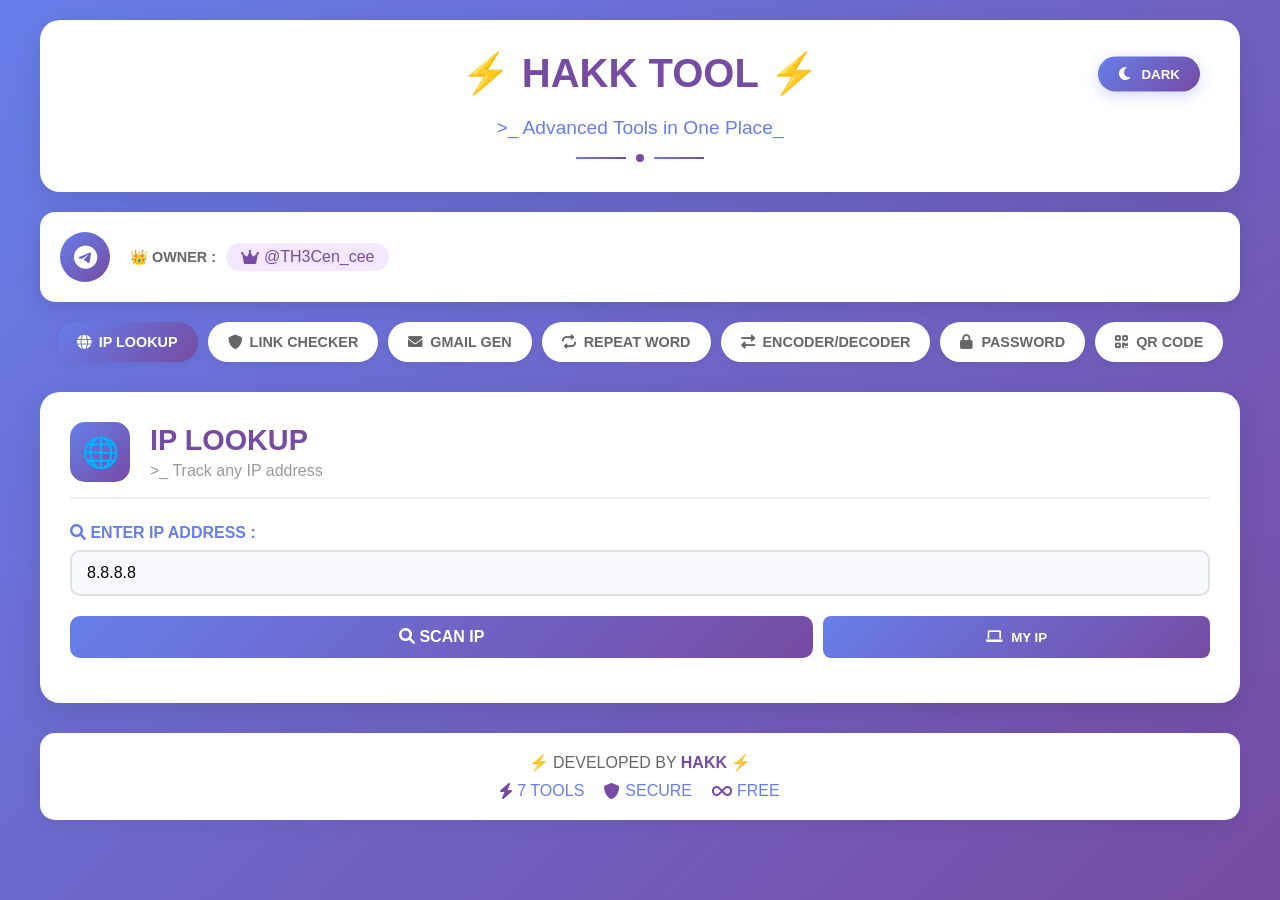
<file: main.html>
<!DOCTYPE html>
<html lang="km">
<head>
    <meta charset="UTF-8">
    <meta name="viewport" content="width=device-width, initial-scale=1.0, user-scalable=yes">
    <title>⚡ HAKK TOOL ⚡ - Advanced Tools</title>
    <link rel="stylesheet" href="https://cdnjs.cloudflare.com/ajax/libs/font-awesome/6.0.0/css/all.min.css">
    <style>
        /* ==================== STYLES ==================== */
        * {
            margin: 0;
            padding: 0;
            box-sizing: border-box;
            font-family: 'Segoe UI', Tahoma, Geneva, Verdana, sans-serif;
        }

        body {
            min-height: 100vh;
            padding: 20px;
            background: linear-gradient(135deg, #667eea 0%, #764ba2 100%);
        }

        .main-container {
            max-width: 1200px;
            margin: 0 auto;
        }

        /* Header */
        .cyber-header {
            text-align: center;
            padding: 30px 20px;
            background: white;
            border-radius: 20px;
            margin-bottom: 20px;
            box-shadow: 0 10px 30px rgba(0,0,0,0.1);
        }

        .header-content {
            display: flex;
            justify-content: center;
            align-items: center;
            position: relative;
            margin-bottom: 20px;
            padding: 0 20px;
        }

        .header-content h1 {
            margin: 0;
            flex: 1;
            text-align: center;
        }

        .glitch {
            font-size: 2.5em;
            color: #764ba2;
            margin-bottom: 0;
        }

        .cyber-subtitle {
            color: #667eea;
            font-size: 1.2em;
            margin-bottom: 15px;
        }

        .cyber-decoration {
            display: flex;
            justify-content: center;
            align-items: center;
            gap: 10px;
        }

        .line {
            width: 50px;
            height: 2px;
            background: linear-gradient(90deg, #667eea, #764ba2);
        }

        .circle {
            width: 8px;
            height: 8px;
            background: #764ba2;
            border-radius: 50%;
        }

        /* Dark Mode Toggle */
        .dark-mode-toggle {
            position: absolute;
            right: 20px;
            top: 50%;
            transform: translateY(-50%);
            background: linear-gradient(135deg, #667eea, #764ba2);
            border: none;
            color: white;
            padding: 10px 20px;
            border-radius: 30px;
            cursor: pointer;
            display: flex;
            align-items: center;
            gap: 8px;
            font-weight: 600;
            transition: all 0.3s ease;
            box-shadow: 0 4px 15px rgba(102, 126, 234, 0.3);
            z-index: 1000;
        }

        .dark-mode-toggle:hover {
            transform: translateY(-50%) scale(1.05);
            box-shadow: 0 6px 20px rgba(102, 126, 234, 0.5);
        }

        .dark-mode-toggle i {
            font-size: 1.1em;
            transition: transform 0.5s ease;
        }

        .dark-mode-toggle:hover i {
            transform: rotate(360deg);
        }

        /* Telegram Info */
        .telegram-info {
            margin: 20px 0;
        }

        .neon-card {
            background: white;
            border-radius: 15px;
            padding: 20px;
            display: flex;
            align-items: center;
            gap: 20px;
            box-shadow: 0 5px 20px rgba(0,0,0,0.1);
        }

        .neon-icon {
            width: 50px;
            height: 50px;
            background: linear-gradient(135deg, #667eea, #764ba2);
            border-radius: 50%;
            display: flex;
            align-items: center;
            justify-content: center;
            font-size: 24px;
            color: white;
        }

        .neon-content {
            flex: 1;
            display: flex;
            flex-direction: column;
            gap: 10px;
        }

        .neon-item {
            display: flex;
            align-items: center;
            gap: 10px;
            flex-wrap: wrap;
        }

        .neon-label {
            color: #666;
            font-size: 0.9em;
            font-weight: 600;
            min-width: 70px;
        }

        .neon-link {
            color: #667eea;
            text-decoration: none;
            padding: 5px 15px;
            background: #f0f3ff;
            border-radius: 20px;
            display: flex;
            align-items: center;
            gap: 5px;
            transition: all 0.3s ease;
        }

        .neon-link:hover {
            background: #667eea;
            color: white;
        }

        .neon-link.owner {
            color: #764ba2;
            background: #f3e8ff;
        }

        .neon-link.owner:hover {
            background: #764ba2;
            color: white;
        }

        /* Menu */
        .cyber-menu {
            display: flex;
            justify-content: center;
            flex-wrap: wrap;
            gap: 10px;
            margin-bottom: 30px;
        }

        .cyber-btn {
            padding: 12px 20px;
            border: none;
            background: white;
            color: #666;
            font-size: 0.9em;
            font-weight: 600;
            cursor: pointer;
            border-radius: 25px;
            display: flex;
            align-items: center;
            gap: 8px;
            transition: all 0.3s ease;
            box-shadow: 0 2px 10px rgba(0,0,0,0.05);
        }

        .cyber-btn:hover {
            transform: translateY(-2px);
            box-shadow: 0 5px 15px rgba(102, 126, 234, 0.3);
        }

        .cyber-btn.active {
            background: linear-gradient(135deg, #667eea, #764ba2);
            color: white;
        }

        /* Glass Container */
        .glass-container {
            background: white;
            border-radius: 20px;
            padding: 30px;
            box-shadow: 0 10px 30px rgba(0,0,0,0.1);
            margin-bottom: 30px;
        }

        /* Tool Header */
        .tool-header {
            display: flex;
            align-items: center;
            gap: 20px;
            margin-bottom: 25px;
            padding-bottom: 15px;
            border-bottom: 2px solid #f0f0f0;
        }

        .tool-icon {
            width: 60px;
            height: 60px;
            background: linear-gradient(135deg, #667eea, #764ba2);
            border-radius: 15px;
            display: flex;
            align-items: center;
            justify-content: center;
            font-size: 30px;
            color: white;
        }

        .tool-title h2 {
            color: #764ba2;
            font-size: 1.8em;
            margin-bottom: 5px;
        }

        .tool-title p {
            color: #999;
        }

        /* Input Fields */
        .input-group {
            margin-bottom: 20px;
        }

        .input-group label {
            color: #667eea;
            font-weight: 600;
            margin-bottom: 8px;
            display: block;
        }

        .input-field {
            width: 100%;
            padding: 12px 15px;
            background: #f8f9ff;
            border: 2px solid #e0e0e0;
            border-radius: 10px;
            font-size: 1em;
            transition: all 0.3s ease;
        }

        .input-field:focus {
            border-color: #667eea;
            outline: none;
            box-shadow: 0 0 0 3px rgba(102, 126, 234, 0.1);
        }

        /* Buttons */
        .btn-primary {
            background: linear-gradient(135deg, #667eea, #764ba2);
            border: none;
            color: white;
            padding: 12px 25px;
            font-size: 1em;
            font-weight: 600;
            border-radius: 10px;
            cursor: pointer;
            transition: all 0.3s ease;
            width: 100%;
        }

        .btn-primary:hover {
            transform: translateY(-2px);
            box-shadow: 0 5px 20px rgba(102, 126, 234, 0.4);
        }

        .btn-secondary {
            background: linear-gradient(135deg, #667eea, #764ba2);
            border: none;
            color: white;
            padding: 10px 20px;
            border-radius: 8px;
            cursor: pointer;
            transition: all 0.3s ease;
            font-weight: 600;
            display: flex;
            align-items: center;
            justify-content: center;
            gap: 8px;
        }

        .btn-secondary:hover {
            transform: translateY(-2px);
            box-shadow: 0 5px 15px rgba(102, 126, 234, 0.4);
        }

        /* Button Group */
        .button-group {
            display: flex;
            gap: 10px;
            margin-bottom: 15px;
            flex-wrap: wrap;
        }

        .button-group .btn-secondary {
            flex: 1;
            min-width: 120px;
        }

        /* Result Box */
        .result-box {
            background: #f8f9ff;
            border-radius: 15px;
            padding: 20px;
            margin-top: 20px;
        }

        .result-title {
            color: #764ba2;
            font-size: 1.1em;
            font-weight: 600;
            margin-bottom: 15px;
            display: flex;
            align-items: center;
            gap: 8px;
        }

        .result-content {
            background: white;
            padding: 20px;
            border-radius: 10px;
            color: #333;
            border: 1px solid #e0e0e0;
            line-height: 1.6;
        }

        .result-content strong {
            color: #764ba2;
            min-width: 120px;
            display: inline-block;
        }

        .result-content div {
            padding: 8px 0;
            border-bottom: 1px dashed #f0f0f0;
            display: flex;
            align-items: center;
            gap: 10px;
        }

        .result-content div:last-child {
            border-bottom: none;
        }

        .result-content i {
            font-size: 1.2em;
            width: 30px;
            color: #667eea;
        }

        /* Developer Credit */
        .developer-credit {
            margin-top: 20px;
            padding: 12px;
            background: linear-gradient(135deg, #667eea10, #764ba210);
            border-radius: 10px;
            text-align: center;
            font-size: 0.95em;
            border: 1px solid #667eea30;
            color: #764ba2;
            font-weight: 500;
        }

        .developer-credit i {
            color: #fbbf24;
            margin-right: 5px;
        }

        .developer-credit .neon-text {
            color: #764ba2;
            font-weight: bold;
            text-decoration: none;
        }

        /* Account List */
        .account-list {
            background: #f8faff;
            border: 2px solid #e0e7ff;
            border-radius: 15px;
            padding: 20px;
            max-height: 400px;
            overflow-y: auto;
        }

        .account-stats {
            display: flex;
            justify-content: space-between;
            align-items: center;
            margin-bottom: 15px;
            padding: 10px 15px;
            background: linear-gradient(135deg, #667eea10, #764ba210);
            border-radius: 10px;
            border: 1px solid #e0e7ff;
        }

        .account-stats span {
            color: #667eea;
            font-weight: 600;
            display: flex;
            align-items: center;
            gap: 5px;
        }

        .account-item {
            background: white;
            border: 1px solid #e0e7ff;
            border-radius: 12px;
            padding: 15px;
            margin-bottom: 12px;
            transition: all 0.3s ease;
        }

        .account-item:hover {
            border-color: #667eea;
            box-shadow: 0 5px 15px rgba(102, 126, 234, 0.1);
        }

        .account-number {
            color: #764ba2;
            font-weight: bold;
            font-size: 0.9em;
            margin-bottom: 8px;
            display: flex;
            align-items: center;
            gap: 5px;
        }

        .account-email {
            background: #f0f3ff;
            padding: 10px 12px;
            border-radius: 8px;
            margin-bottom: 8px;
            display: flex;
            align-items: center;
            gap: 8px;
            border-left: 3px solid #667eea;
        }

        .account-password {
            background: #faf5ff;
            padding: 10px 12px;
            border-radius: 8px;
            display: flex;
            align-items: center;
            gap: 8px;
            border-left: 3px solid #764ba2;
            font-family: 'Courier New', monospace;
        }

        /* Loading */
        .loading {
            display: flex;
            flex-direction: column;
            align-items: center;
            gap: 10px;
            color: #667eea;
            margin: 20px 0;
        }

        .spinner {
            width: 40px;
            height: 40px;
            border: 4px solid #f0f0f0;
            border-top: 4px solid #667eea;
            border-right: 4px solid #764ba2;
            border-radius: 50%;
            animation: spin 1s linear infinite;
        }

        @keyframes spin {
            0% { transform: rotate(0deg); }
            100% { transform: rotate(360deg); }
        }

        /* QR Code */
        #qrImage {
            max-width: 200px;
            border: 3px solid white;
            border-radius: 15px;
            box-shadow: 0 5px 20px rgba(0,0,0,0.1);
        }

        /* Error Message */
        .error-message {
            background: #fff2f2;
            border: 1px solid #ff6b6b;
            color: #ff6b6b;
            padding: 15px;
            border-radius: 8px;
            text-align: center;
            margin-top: 15px;
            line-height: 1.6;
        }

        .error-message span {
            display: block;
            margin-top: 10px;
            color: #764ba2;
            font-size: 0.9em;
        }

        /* Footer */
        .cyber-footer {
            text-align: center;
            padding: 20px;
            background: white;
            border-radius: 15px;
            box-shadow: 0 5px 20px rgba(0,0,0,0.05);
        }

        .cyber-footer p {
            color: #666;
            margin-bottom: 10px;
        }

        .neon-text {
            color: #764ba2;
            font-weight: bold;
        }

        .footer-stats {
            display: flex;
            justify-content: center;
            gap: 20px;
            flex-wrap: wrap;
        }

        .footer-stats span {
            color: #667eea;
            display: flex;
            align-items: center;
            gap: 5px;
        }

        .footer-stats i {
            color: #764ba2;
        }

        /* ==================== PASSWORD MODAL ==================== */
        .password-modal-overlay {
            position: fixed;
            top: 0;
            left: 0;
            width: 100%;
            height: 100%;
            background: rgba(0, 0, 0, 0.7);
            display: flex;
            justify-content: center;
            align-items: center;
            z-index: 10000;
            backdrop-filter: blur(5px);
        }

        .password-modal {
            background: white;
            border-radius: 20px;
            padding: 40px;
            max-width: 400px;
            width: 90%;
            box-shadow: 0 20px 60px rgba(0,0,0,0.3);
            text-align: center;
            animation: modalIn 0.3s ease;
            position: relative;
        }

        @keyframes modalIn {
            from {
                transform: scale(0.8);
                opacity: 0;
            }
            to {
                transform: scale(1);
                opacity: 1;
            }
        }

        /* Close button on modal */
        .password-modal .modal-close-btn {
            position: absolute;
            top: 15px;
            right: 15px;
            width: 35px;
            height: 35px;
            border-radius: 50%;
            border: none;
            background: #f0f0f0;
            color: #666;
            font-size: 1.1em;
            cursor: pointer;
            display: flex;
            align-items: center;
            justify-content: center;
            transition: all 0.3s ease;
        }

        .password-modal .modal-close-btn:hover {
            background: #ef4444;
            color: white;
            transform: rotate(90deg);
        }

        .password-modal .lock-icon {
            width: 80px;
            height: 80px;
            background: linear-gradient(135deg, #667eea, #764ba2);
            border-radius: 50%;
            display: flex;
            align-items: center;
            justify-content: center;
            margin: 0 auto 20px;
            font-size: 36px;
            color: white;
            animation: pulse 2s infinite;
        }

        @keyframes pulse {
            0%, 100% { transform: scale(1); }
            50% { transform: scale(1.05); }
        }

        .password-modal h2 {
            color: #764ba2;
            margin-bottom: 10px;
            font-size: 1.6em;
        }

        .password-modal p {
            color: #999;
            margin-bottom: 25px;
        }

        .password-modal .password-input {
            width: 100%;
            padding: 15px 20px;
            background: #f8f9ff;
            border: 2px solid #e0e0e0;
            border-radius: 12px;
            font-size: 1.2em;
            text-align: center;
            letter-spacing: 5px;
            transition: all 0.3s ease;
            margin-bottom: 20px;
        }

        .password-modal .password-input:focus {
            border-color: #667eea;
            outline: none;
            box-shadow: 0 0 0 3px rgba(102, 126, 234, 0.1);
        }

        .password-modal .password-input.error {
            border-color: #ef4444;
            animation: shake 0.5s ease;
        }

        @keyframes shake {
            0%, 100% { transform: translateX(0); }
            25% { transform: translateX(-10px); }
            75% { transform: translateX(10px); }
        }

        .password-modal .unlock-btn {
            background: linear-gradient(135deg, #667eea, #764ba2);
            border: none;
            color: white;
            padding: 15px 40px;
            font-size: 1.1em;
            font-weight: 600;
            border-radius: 12px;
            cursor: pointer;
            transition: all 0.3s ease;
            width: 100%;
            margin-bottom: 12px;
        }

        .password-modal .unlock-btn:hover {
            transform: translateY(-2px);
            box-shadow: 0 5px 20px rgba(102, 126, 234, 0.4);
        }

        /* Close/Use other tools button */
        .password-modal .close-btn {
            background: #f0f0f0;
            border: 2px solid #e0e0e0;
            color: #666;
            padding: 12px 40px;
            font-size: 1em;
            font-weight: 600;
            border-radius: 12px;
            cursor: pointer;
            transition: all 0.3s ease;
            width: 100%;
        }

        .password-modal .close-btn:hover {
            background: #e0e0e0;
            color: #333;
            border-color: #d0d0d0;
        }

        .password-modal .password-error-msg {
            color: #ef4444;
            font-size: 0.9em;
            margin-top: 15px;
            display: none;
        }

        /* Dark mode for password modal */
        body.dark-mode .password-modal {
            background: #2d2d3a;
        }

        body.dark-mode .password-modal h2 {
            color: #b794f4;
        }

        body.dark-mode .password-modal p {
            color: #a0aec0;
        }

        body.dark-mode .password-modal .password-input {
            background: #1a1c2e;
            border-color: #404040;
            color: #e2e8f0;
        }

        body.dark-mode .password-modal .password-input:focus {
            border-color: #9f7aea;
            box-shadow: 0 0 0 3px rgba(159, 122, 234, 0.2);
        }

        body.dark-mode .password-modal .close-btn {
            background: #3d3d4a;
            border-color: #4a5568;
            color: #cbd5e0;
        }

        body.dark-mode .password-modal .close-btn:hover {
            background: #4a5568;
            color: white;
        }

        body.dark-mode .password-modal .modal-close-btn {
            background: #3d3d4a;
            color: #cbd5e0;
        }

        body.dark-mode .password-modal .modal-close-btn:hover {
            background: #ef4444;
            color: white;
        }

        /* ==================== DARK MODE STYLES ==================== */
        body.dark-mode {
            background: linear-gradient(135deg, #1a1c2e 0%, #2d1f3a 100%);
            min-height: 100vh;
            transition: background 0.3s ease;
        }

        body.dark-mode .cyber-header {
            background: #2d2d3a;
            box-shadow: 0 10px 30px rgba(0,0,0,0.3);
        }

        body.dark-mode .glitch {
            color: #b794f4;
            text-shadow: 2px 2px 4px rgba(0,0,0,0.3);
        }

        body.dark-mode .cyber-subtitle {
            color: #9f7aea;
        }

        body.dark-mode .neon-card {
            background: #2d2d3a;
            box-shadow: 0 5px 20px rgba(0,0,0,0.3);
        }

        body.dark-mode .neon-label {
            color: #cbd5e0;
        }

        body.dark-mode .neon-link {
            background: #3d3d4a;
            color: #b794f4;
        }

        body.dark-mode .neon-link.owner {
            background: #4a2d5a;
            color: #d6b4ff;
        }

        body.dark-mode .cyber-btn {
            background: #2d2d3a;
            color: #cbd5e0;
            box-shadow: 0 2px 10px rgba(0,0,0,0.2);
        }

        body.dark-mode .cyber-btn:hover {
            background: #3d3d4a;
        }

        body.dark-mode .cyber-btn.active {
            background: linear-gradient(135deg, #667eea, #764ba2);
            color: white;
        }

        body.dark-mode .glass-container {
            background: #2d2d3a;
            box-shadow: 0 10px 30px rgba(0,0,0,0.3);
        }

        body.dark-mode .tool-header {
            border-bottom-color: #404040;
        }

        body.dark-mode .tool-title h2 {
            color: #b794f4;
        }

        body.dark-mode .tool-title p {
            color: #a0aec0;
        }

        body.dark-mode .input-group label {
            color: #b794f4;
        }

        body.dark-mode .input-field {
            background: #1a1c2e;
            border-color: #404040;
            color: #e2e8f0;
        }

        body.dark-mode .input-field:focus {
            border-color: #9f7aea;
            box-shadow: 0 0 0 3px rgba(159, 122, 234, 0.2);
        }

        body.dark-mode .input-field::placeholder {
            color: #718096;
        }

        body.dark-mode .result-box {
            background: #1a1c2e;
        }

        body.dark-mode .result-content {
            background: #2d2d3a;
            border-color: #404040;
            color: #e2e8f0;
        }

        body.dark-mode .result-content div {
            border-bottom-color: #404040;
        }

        body.dark-mode .account-list {
            background: #1a1c2e;
            border-color: #404040;
        }

        body.dark-mode .account-stats {
            background: #2d2d3a;
            border-color: #404040;
        }

        body.dark-mode .account-stats span {
            color: #b794f4;
        }

        body.dark-mode .account-item {
            background: #2d2d3a;
            border-color: #404040;
        }

        body.dark-mode .account-item:hover {
            border-color: #9f7aea;
        }

        body.dark-mode .account-email {
            background: #1a1c2e;
            color: #e2e8f0;
        }

        body.dark-mode .account-password {
            background: #1a1c2e;
            color: #e2e8f0;
        }

        body.dark-mode .developer-credit {
            background: #1a1c2e;
            border-color: #404040;
            color: #b794f4;
        }

        body.dark-mode .developer-credit .neon-text {
            color: #9f7aea;
        }

        body.dark-mode .error-message {
            background: #2d1f1f;
            border-color: #fc8181;
            color: #fc8181;
        }

        body.dark-mode .loading {
            color: #b794f4;
        }

        body.dark-mode .spinner {
            border-color: #404040;
            border-top-color: #9f7aea;
            border-right-color: #b794f4;
        }

        body.dark-mode .cyber-footer {
            background: #2d2d3a;
            box-shadow: 0 5px 20px rgba(0,0,0,0.2);
        }

        body.dark-mode .cyber-footer p {
            color: #cbd5e0;
        }

        body.dark-mode .footer-stats span {
            color: #b794f4;
        }

        body.dark-mode #qrImage {
            border-color: #2d2d3a;
        }

        body.dark-mode .btn-secondary {
            background: linear-gradient(135deg, #4a5568, #2d3748);
        }

        body.dark-mode .btn-secondary:hover {
            background: linear-gradient(135deg, #667eea, #764ba2);
        }

        body.dark-mode .dark-mode-toggle {
            background: linear-gradient(135deg, #9f7aea, #b794f4);
        }

        body.dark-mode .dark-mode-toggle .toggle-text {
            color: #1a1c2e;
        }

        body.dark-mode a {
            color: #b794f4;
        }

        body.dark-mode a:hover {
            color: #d6b4ff;
        }

        @keyframes moonToSun {
            0% { transform: rotate(0deg); }
            100% { transform: rotate(360deg); }
        }

        .dark-mode-toggle.rotating i {
            animation: moonToSun 0.5s ease;
        }

        /* Toast Container and Styles */
        .toast-container {
            position: fixed;
            bottom: 20px;
            right: 20px;
            z-index: 9999;
        }

        .toast {
            background: linear-gradient(135deg, #667eea, #764ba2);
            color: white;
            padding: 12px 25px;
            border-radius: 30px;
            box-shadow: 0 5px 20px rgba(0,0,0,0.2);
            margin-top: 10px;
            animation: slideIn 0.3s ease, fadeOut 0.3s ease 2.7s;
            font-weight: 600;
            display: flex;
            align-items: center;
            gap: 10px;
        }

        body.dark-mode .toast {
            background: linear-gradient(135deg, #9f7aea, #b794f4);
            color: #1a1c2e;
        }

        @keyframes slideIn {
            from {
                transform: translateX(100%);
                opacity: 0;
            }
            to {
                transform: translateX(0);
                opacity: 1;
            }
        }

        @keyframes fadeOut {
            from {
                opacity: 1;
            }
            to {
                opacity: 0;
            }
        }

        body.dark-mode ::-webkit-scrollbar {
            width: 10px;
            height: 10px;
        }

        body.dark-mode ::-webkit-scrollbar-track {
            background: #1a1c2e;
        }

        body.dark-mode ::-webkit-scrollbar-thumb {
            background: #4a5568;
            border-radius: 5px;
        }

        body.dark-mode ::-webkit-scrollbar-thumb:hover {
            background: #667eea;
        }

        body, body * {
            transition: background-color 0.3s ease, 
                        border-color 0.3s ease, 
                        color 0.3s ease, 
                        box-shadow 0.3s ease;
        }

        body.dark-mode ::selection {
            background: #9f7aea;
            color: #1a1c2e;
        }

        /* ==================== RESPONSIVE STYLES ==================== */
        @media (max-width: 768px) {
            .header-content {
                flex-direction: column;
                gap: 15px;
                padding: 0 10px;
            }
            
            .dark-mode-toggle {
                position: static;
                transform: none;
                margin-top: 10px;
            }
            
            .dark-mode-toggle:hover {
                transform: scale(1.05);
            }
            
            .dark-mode-toggle .toggle-text {
                display: inline;
            }
            
            .glitch {
                font-size: 1.8em;
            }
            
            .cyber-menu {
                flex-direction: column;
            }
            
            .cyber-btn {
                width: 100%;
                justify-content: center;
            }
            
            .neon-card {
                flex-direction: column;
                text-align: center;
            }
            
            .neon-item {
                flex-direction: column;
                align-items: center;
            }
            
            .tool-header {
                flex-direction: column;
                text-align: center;
            }
            
            .button-group {
                flex-direction: column;
            }
            
            .button-group .btn-secondary {
                width: 100%;
            }
            
            .account-stats {
                flex-direction: column;
                gap: 5px;
            }

            .password-modal {
                padding: 30px 20px;
            }
        }

        @media (max-width: 480px) {
            .dark-mode-toggle {
                padding: 8px 15px;
                font-size: 0.9em;
            }
            
            .tool-icon {
                width: 50px;
                height: 50px;
                font-size: 24px;
            }
            
            .tool-title h2 {
                font-size: 1.5em;
            }
            
            .footer-stats {
                gap: 10px;
                flex-direction: column;
            }
        }
    </style>
</head>
<body>
    <div class="main-container">
        <!-- Header -->
        <div class="cyber-header">
            <div class="header-content">
                <h1 class="glitch">⚡ HAKK TOOL ⚡</h1>
                <button class="dark-mode-toggle" id="darkModeToggle" onclick="toggleDarkMode()">
                    <i class="fas fa-moon"></i>
                    <span class="toggle-text">DARK</span>
                </button>
            </div>
            <p class="cyber-subtitle">>_ Advanced Tools in One Place_</p>
            <div class="cyber-decoration">
                <span class="line"></span>
                <span class="circle"></span>
                <span class="line"></span>
            </div>
        </div>

        <!-- Telegram Info -->
        <div class="telegram-info">
            <div class="neon-card">
                <div class="neon-icon">
                    <i class="fab fa-telegram"></i>
                </div>
                <div class="neon-content">
                    <div class="neon-item">
                        <span class="neon-label">👑 OWNER :</span>
                        <a href="https://t.me/TH3Cen_cee" target="_blank" class="neon-link owner">
                            <i class="fas fa-crown"></i> @TH3Cen_cee
                        </a>
                    </div>
                </div>
            </div>
        </div>

        <!-- Menu -->
        <div class="cyber-menu">
            <button class="cyber-btn active" onclick="showTool('ip')" id="menu-ip">
                <i class="fas fa-globe"></i> IP LOOKUP
            </button>
            <button class="cyber-btn" onclick="showTool('link')" id="menu-link">
                <i class="fas fa-shield-alt"></i> LINK CHECKER
            </button>
            <button class="cyber-btn" onclick="showTool('gmail')" id="menu-gmail">
                <i class="fas fa-envelope"></i> GMAIL GEN
            </button>
            <button class="cyber-btn" onclick="showTool('repeat')" id="menu-repeat">
                <i class="fas fa-repeat"></i> REPEAT WORD
            </button>
            <button class="cyber-btn" onclick="showTool('encode')" id="menu-encode">
                <i class="fas fa-exchange-alt"></i> ENCODER/DECODER
            </button>
            <button class="cyber-btn" onclick="showTool('password')" id="menu-password">
                <i class="fas fa-lock"></i> PASSWORD
            </button>
            <button class="cyber-btn" onclick="showTool('qrcode')" id="menu-qrcode">
                <i class="fas fa-qrcode"></i> QR CODE
            </button>
        </div>

        <!-- Tool Container -->
        <div class="glass-container" id="toolContainer">
            <!-- Tools will be loaded here -->
        </div>

        <!-- Footer -->
        <div class="cyber-footer">
            <p>⚡ DEVELOPED BY <span class="neon-text">HAKK</span> ⚡</p>
            <div class="footer-stats">
                <span><i class="fas fa-bolt"></i> 7 TOOLS</span>
                <span><i class="fas fa-shield-alt"></i> SECURE</span>
                <span><i class="fas fa-infinity"></i> FREE</span>
            </div>
        </div>
    </div>

    <!-- Password Modal Overlay -->
    <div class="password-modal-overlay" id="passwordModal" style="display: none;">
        <div class="password-modal">
            <!-- Top-right close (X) button -->
            <button class="modal-close-btn" onclick="closePasswordModal()" title="Close">
                <i class="fas fa-times"></i>
            </button>

            <div class="lock-icon">
                <i class="fas fa-lock"></i>
            </div>
            <h2>🔐 PASSWORD PROTECTED</h2>
            <p>Enter password to access Encoder/Decoder</p>
            <input type="password" id="modalPasswordInput" class="password-input" placeholder="••••••••" maxlength="20" autocomplete="off">
            <button class="unlock-btn" onclick="verifyPassword()">
                <i class="fas fa-unlock-alt"></i> UNLOCK
            </button>
            <button class="close-btn" onclick="closePasswordModal()">
                <i class="fas fa-times-circle"></i> CLOSE & USE OTHER TOOLS
            </button>
            <div class="password-error-msg" id="passwordErrorMsg">
                <i class="fas fa-times-circle"></i> WRONG PASSWORD! TRY AGAIN.
            </div>
        </div>
    </div>

    <script>
        // ==================== STATE MANAGEMENT ====================
        let currentTool = 'ip';
        let accounts = [];
        let isEncodeUnlocked = false;
        const ENCODE_PASSWORD = '05062008';

        // ==================== INITIALIZATION ====================
        document.addEventListener('DOMContentLoaded', () => {
            showTool('ip');
            
            const darkModePref = localStorage.getItem('darkMode');
            
            if (darkModePref === 'enabled') {
                document.body.classList.add('dark-mode');
                const toggleBtn = document.getElementById('darkModeToggle');
                if (toggleBtn) {
                    const icon = toggleBtn.querySelector('i');
                    const text = toggleBtn.querySelector('.toggle-text');
                    icon.className = 'fas fa-sun';
                    text.textContent = 'LIGHT';
                }
            }
            
            if (!darkModePref && window.matchMedia && window.matchMedia('(prefers-color-scheme: dark)').matches) {
                document.body.classList.add('dark-mode');
                const toggleBtn = document.getElementById('darkModeToggle');
                if (toggleBtn) {
                    const icon = toggleBtn.querySelector('i');
                    const text = toggleBtn.querySelector('.toggle-text');
                    icon.className = 'fas fa-sun';
                    text.textContent = 'LIGHT';
                }
            }
            
            window.matchMedia('(prefers-color-scheme: dark)').addEventListener('change', event => {
                if (!localStorage.getItem('darkMode')) {
                    if (event.matches) {
                        document.body.classList.add('dark-mode');
                        updateToggleButton(true);
                    } else {
                        document.body.classList.remove('dark-mode');
                        updateToggleButton(false);
                    }
                }
            });

            // Check if encode was previously unlocked
            if (sessionStorage.getItem('encodeUnlocked') === 'true') {
                isEncodeUnlocked = true;
            }

            // Allow Enter key in password modal
            document.getElementById('modalPasswordInput').addEventListener('keydown', (e) => {
                if (e.key === 'Enter') {
                    verifyPassword();
                }
                if (e.key === 'Escape') {
                    closePasswordModal();
                }
            });

            // Close modal when clicking outside the modal box
            document.getElementById('passwordModal').addEventListener('click', (e) => {
                if (e.target === document.getElementById('passwordModal')) {
                    closePasswordModal();
                }
            });
        });

        // ==================== TOOL NAVIGATION ====================
        function showTool(tool) {
            currentTool = tool;
            
            document.querySelectorAll('.cyber-btn').forEach(btn => {
                btn.classList.remove('active');
            });
            const menuBtn = document.getElementById(`menu-${tool}`);
            if (menuBtn) menuBtn.classList.add('active');
            
            // Check if encode tool is locked
            if (tool === 'encode' && !isEncodeUnlocked) {
                showPasswordModal();
                return;
            }
            
            const container = document.getElementById('toolContainer');
            container.style.opacity = '0';
            
            setTimeout(() => {
                loadToolContent(tool);
                container.style.opacity = '1';
            }, 200);
        }

        function loadToolContent(tool) {
            const container = document.getElementById('toolContainer');
            
            switch(tool) {
                case 'ip':
                    container.innerHTML = getIPToolHTML();
                    break;
                case 'link':
                    container.innerHTML = getLinkToolHTML();
                    break;
                case 'gmail':
                    container.innerHTML = getGmailToolHTML();
                    break;
                case 'repeat':
                    container.innerHTML = getRepeatToolHTML();
                    break;
                case 'encode':
                    container.innerHTML = getEncodeToolHTML();
                    break;
                case 'password':
                    container.innerHTML = getPasswordToolHTML();
                    break;
                case 'qrcode':
                    container.innerHTML = getQRCodeToolHTML();
                    break;
            }
        }

        // ==================== PASSWORD PROTECTION FUNCTIONS ====================
        function showPasswordModal() {
            const modal = document.getElementById('passwordModal');
            modal.style.display = 'flex';
            document.getElementById('modalPasswordInput').value = '';
            document.getElementById('modalPasswordInput').classList.remove('error');
            document.getElementById('passwordErrorMsg').style.display = 'none';
            
            setTimeout(() => {
                document.getElementById('modalPasswordInput').focus();
            }, 100);
        }

        function hidePasswordModal() {
            const modal = document.getElementById('passwordModal');
            modal.style.display = 'none';
        }

        // Close modal and let the user continue with other tools
        function closePasswordModal() {
            hidePasswordModal();
            
            // If the user was trying to open encode, revert menu highlight to IP tool
            if (currentTool === 'encode' && !isEncodeUnlocked) {
                currentTool = 'ip';
                document.querySelectorAll('.cyber-btn').forEach(btn => {
                    btn.classList.remove('active');
                });
                document.getElementById('menu-ip').classList.add('active');

                const container = document.getElementById('toolContainer');
                container.style.opacity = '0';
                setTimeout(() => {
                    container.innerHTML = getIPToolHTML();
                    container.style.opacity = '1';
                }, 200);

                showToast('🔓 Closed. You can use other tools freely.');
            }
        }

        function verifyPassword() {
            const input = document.getElementById('modalPasswordInput');
            const enteredPassword = input.value.trim();
            const errorMsg = document.getElementById('passwordErrorMsg');
            
            if (enteredPassword === ENCODE_PASSWORD) {
                isEncodeUnlocked = true;
                sessionStorage.setItem('encodeUnlocked', 'true');
                hidePasswordModal();
                showToast('✅ Access granted! Welcome to Encoder/Decoder.');
                
                // Load the encode tool
                document.querySelectorAll('.cyber-btn').forEach(btn => {
                    btn.classList.remove('active');
                });
                document.getElementById('menu-encode').classList.add('active');
                
                const container = document.getElementById('toolContainer');
                container.style.opacity = '0';
                
                setTimeout(() => {
                    container.innerHTML = getEncodeToolHTML();
                    container.style.opacity = '1';
                }, 200);
            } else {
                input.classList.add('error');
                errorMsg.style.display = 'block';
                
                setTimeout(() => {
                    input.classList.remove('error');
                }, 500);
                
                setTimeout(() => {
                    errorMsg.style.display = 'none';
                }, 3000);
            }
        }

        // ==================== TOOL HTML TEMPLATES ====================
        function getIPToolHTML() {
            return `
                <div class="tool-header">
                    <div class="tool-icon">🌐</div>
                    <div class="tool-title">
                        <h2>IP LOOKUP</h2>
                        <p>>_ Track any IP address</p>
                    </div>
                </div>
                
                <div class="input-group">
                    <label><i class="fas fa-search"></i> ENTER IP ADDRESS :</label>
                    <input type="text" id="ipInput" class="input-field" placeholder="8.8.8.8" value="8.8.8.8">
                </div>
                
                <div style="display: flex; gap: 10px; margin-bottom: 15px;">
                    <button class="btn-primary" onclick="lookupIP()" style="flex: 2;">
                        <i class="fas fa-search"></i> SCAN IP
                    </button>
                    <button class="btn-secondary" onclick="getMyIP()" style="flex: 1;">
                        <i class="fas fa-laptop"></i> MY IP
                    </button>
                </div>
                
                <div id="ipLoading" class="loading" style="display: none;">
                    <div class="spinner"></div>
                    <span>SCANNING IP ADDRESS...</span>
                </div>
                
                <div id="ipResult" class="result-box" style="display: none;">
                    <div id="ipInfo" class="result-content"></div>
                </div>
                
                <div id="ipError" class="error-message" style="display: none;"></div>
            `;
        }

        function getGmailToolHTML() {
            return `
                <div class="tool-header">
                    <div class="tool-icon">📧</div>
                    <div class="tool-title">
                        <h2>GMAIL GENERATOR</h2>
                        <p>>_ Generate random email accounts</p>
                    </div>
                </div>
                
                <div class="button-group">
                    <button class="btn-secondary" onclick="generateAccounts(1)">
                        <i class="fas fa-envelope"></i> 1 ACCOUNT
                    </button>
                    <button class="btn-secondary" onclick="generateAccounts(5)">
                        <i class="fas fa-envelopes-bulk"></i> 5 ACCOUNTS
                    </button>
                    <button class="btn-secondary" onclick="generateAccounts(10)">
                        <i class="fas fa-layer-group"></i> 10 ACCOUNTS
                    </button>
                    <button class="btn-secondary" onclick="generateAccounts(20)">
                        <i class="fas fa-database"></i> 20 ACCOUNTS
                    </button>
                </div>
                
                <div class="button-group">
                    <button class="btn-secondary" onclick="generateStrongPassword()">
                        <i class="fas fa-lock"></i> STRONG PASS
                    </button>
                    <button class="btn-secondary" onclick="generateUsername()">
                        <i class="fas fa-gamepad"></i> USERNAME
                    </button>
                    <button class="btn-secondary" onclick="exportAccountsCSV()">
                        <i class="fas fa-file-csv"></i> EXPORT CSV
                    </button>
                </div>
                
                <div id="gmailLoading" class="loading" style="display: none;">
                    <div class="spinner"></div>
                    <span>GENERATING ACCOUNTS...</span>
                </div>
                
                <div id="gmailResult" class="result-box" style="display: none;">
                    <div id="accountsList" class="account-list"></div>
                </div>
                
                <div id="gmailError" class="error-message" style="display: none;"></div>
            `;
        }

        function getLinkToolHTML() {
            return `
                <div class="tool-header">
                    <div class="tool-icon">🔍</div>
                    <div class="tool-title">
                        <h2>LINK CHECKER</h2>
                        <p>>_ Check if a link is safe or suspicious</p>
                    </div>
                </div>
                
                <div class="input-group">
                    <label><i class="fas fa-link"></i> ENTER URL TO CHECK :</label>
                    <input type="url" id="linkInput" class="input-field" placeholder="https://example.com">
                </div>
                
                <button class="btn-primary" onclick="checkLink()">
                    <i class="fas fa-shield-alt"></i> SCAN LINK
                </button>
                
                <div id="linkLoading" class="loading" style="display: none;">
                    <div class="spinner"></div>
                    <span>SCANNING LINK FOR THREATS...</span>
                </div>
                
                <div id="linkResult" class="result-box" style="display: none;">
                    <div id="linkInfo" class="result-content"></div>
                </div>
                
                <div id="linkError" class="error-message" style="display: none;"></div>
            `;
        }

        function getRepeatToolHTML() {
            return `
                <div class="tool-header">
                    <div class="tool-icon">🔄</div>
                    <div class="tool-title">
                        <h2>REPEAT WORD</h2>
                        <p>>_ Repeat any word up to 1000 times</p>
                    </div>
                </div>
                
                <div class="input-group">
                    <label><i class="fas fa-pencil-alt"></i> ENTER YOUR TEXT :</label>
                    <input type="text" id="repeatText" class="input-field" placeholder="សួស្តី Deepseek">
                </div>
                
                <div class="input-group">
                    <label><i class="fas fa-hashtag"></i> NUMBER OF TIMES (MAX 1000) :</label>
                    <input type="number" id="repeatCount" class="input-field" placeholder="100" min="1" max="1000" value="100">
                </div>
                
                <div style="display: flex; gap: 10px; margin-bottom: 15px;">
                    <button class="btn-primary" onclick="generateRepeat()" style="flex: 2;">
                        <i class="fas fa-play"></i> GENERATE
                    </button>
                    <button class="btn-secondary" onclick="clearRepeat()" style="flex: 1;">
                        <i class="fas fa-trash"></i> CLEAR
                    </button>
                </div>
                
                <div id="repeatLoading" class="loading" style="display: none;">
                    <div class="spinner"></div>
                    <span>GENERATING REPEATED TEXT...</span>
                </div>
                
                <div id="repeatResult" class="result-box" style="display: none;">
                    <div class="account-stats">
                        <span><i class="fas fa-list"></i> <span id="repeatCountDisplay">0</span> LINES</span>
                        <span><i class="fas fa-clock"></i> <span id="repeatTimeDisplay">0.0</span>s</span>
                    </div>
                    <div id="repeatContent" class="result-content" style="max-height: 400px; overflow-y: auto; font-family: monospace; white-space: pre-wrap;"></div>
                    
                    <div style="display: flex; gap: 10px; margin-top: 15px;">
                        <button class="btn-secondary" onclick="copyRepeat()" style="flex: 1;">
                            <i class="fas fa-copy"></i> COPY
                        </button>
                        <button class="btn-secondary" onclick="downloadRepeat()" style="flex: 1;">
                            <i class="fas fa-download"></i> DOWNLOAD TXT
                        </button>
                    </div>
                </div>
                
                <div id="repeatError" class="error-message" style="display: none;"></div>
            `;
        }

        // ==================== ENCODER/DECODER TOOL (PASSWORD PROTECTED) ====================
        function getEncodeToolHTML() {
            return `
                <div class="tool-header">
                    <div class="tool-icon">🔄</div>
                    <div class="tool-title">
                        <h2>ENCODER / DECODER</h2>
                        <p>>_ Base64, Binary, ASCII, HEX, URL, Unicode & Morse</p>
                    </div>
                </div>

                <!-- Unlocked indicator -->
                <div style="background: linear-gradient(135deg, #10b98110, #10b98120); border: 1px solid #10b981; border-radius: 10px; padding: 10px 15px; margin-bottom: 20px; display: flex; align-items: center; gap: 10px;">
                    <i class="fas fa-unlock-alt" style="color: #10b981; font-size: 1.2em;"></i>
                    <span style="color: #10b981; font-weight: 600;">ACCESS GRANTED - Password Protected Tool Unlocked</span>
                    <button onclick="lockEncodeTool()" style="margin-left: auto; background: #ef4444; border: none; color: white; padding: 5px 15px; border-radius: 20px; cursor: pointer; font-weight: 600; font-size: 0.85em;">
                        <i class="fas fa-lock"></i> LOCK
                    </button>
                </div>

                <!-- Tabs Row 1: Base64, Binary, ASCII, HEX -->
                <div style="display: flex; gap: 8px; margin-bottom: 10px; flex-wrap: wrap;">
                    <button class="btn-primary" id="tab-base64" onclick="switchEncodeTab('base64')" style="flex: 1; min-width: 100px; font-size: 0.85em; padding: 10px 8px;">
                        <i class="fas fa-code"></i> BASE64
                    </button>
                    <button class="btn-secondary" id="tab-binary" onclick="switchEncodeTab('binary')" style="flex: 1; min-width: 100px; font-size: 0.85em; padding: 10px 8px;">
                        <i class="fas fa-robot"></i> BINARY
                    </button>
                    <button class="btn-secondary" id="tab-ascii" onclick="switchEncodeTab('ascii')" style="flex: 1; min-width: 100px; font-size: 0.85em; padding: 10px 8px;">
                        <i class="fas fa-font"></i> ASCII
                    </button>
                    <button class="btn-secondary" id="tab-hex" onclick="switchEncodeTab('hex')" style="flex: 1; min-width: 100px; font-size: 0.85em; padding: 10px 8px;">
                        <i class="fas fa-hashtag"></i> HEX
                    </button>
                </div>

                <!-- Tabs Row 2: URL, Unicode, Morse -->
                <div style="display: flex; gap: 8px; margin-bottom: 20px; flex-wrap: wrap;">
                    <button class="btn-secondary" id="tab-url" onclick="switchEncodeTab('url')" style="flex: 1; min-width: 100px; font-size: 0.85em; padding: 10px 8px;">
                        <i class="fas fa-link"></i> URL
                    </button>
                    <button class="btn-secondary" id="tab-unicode" onclick="switchEncodeTab('unicode')" style="flex: 1; min-width: 100px; font-size: 0.85em; padding: 10px 8px;">
                        <i class="fas fa-globe"></i> UNICODE
                    </button>
                    <button class="btn-secondary" id="tab-morse" onclick="switchEncodeTab('morse')" style="flex: 1; min-width: 100px; font-size: 0.85em; padding: 10px 8px;">
                        <i class="fas fa-broadcast-tower"></i> MORSE
                    </button>
                </div>

                <!-- ===== Base64 Section ===== -->
                <div id="encode-base64-section">
                    <div class="input-group">
                        <label><i class="fas fa-code"></i> INPUT TEXT :</label>
                        <textarea id="base64Input" class="input-field" rows="4" placeholder="Enter text to encode or decode..."></textarea>
                    </div>
                    
                    <div style="display: flex; gap: 10px; margin-bottom: 15px;">
                        <button class="btn-primary" onclick="encodeBase64()" style="flex: 1;">
                            <i class="fas fa-lock"></i> ENCODE → BASE64
                        </button>
                        <button class="btn-primary" onclick="decodeBase64()" style="flex: 1;">
                            <i class="fas fa-unlock-alt"></i> DECODE ← BASE64
                        </button>
                    </div>
                    
                    <div id="base64Result" class="result-box" style="display: none;">
                        <div class="result-title">
                            <i class="fas fa-file-alt"></i> RESULT:
                            <button class="btn-secondary" style="margin-left: auto; padding: 5px 10px;" onclick="copyResult('base64Content')">
                                <i class="fas fa-copy"></i> COPY
                            </button>
                        </div>
                        <div id="base64Content" class="result-content" style="word-break: break-all;"></div>
                    </div>
                    
                    <div id="base64Error" class="error-message" style="display: none;"></div>
                </div>

                <!-- ===== Binary Section ===== -->
                <div id="encode-binary-section" style="display: none;">
                    <div class="input-group">
                        <label><i class="fas fa-font"></i> TEXT TO BINARY :</label>
                        <textarea id="binaryTextInput" class="input-field" rows="3" placeholder="Enter text to convert to binary..."></textarea>
                    </div>
                    
                    <button class="btn-primary" onclick="textToBinary()" style="margin-bottom: 15px;">
                        <i class="fas fa-arrow-right"></i> TEXT → BINARY
                    </button>
                    
                    <div class="input-group">
                        <label><i class="fas fa-robot"></i> BINARY TO TEXT :</label>
                        <textarea id="binaryInput" class="input-field" rows="3" placeholder="Enter binary (e.g., 01001000 01101001)"></textarea>
                    </div>
                    
                    <button class="btn-primary" onclick="binaryToText()">
                        <i class="fas fa-arrow-left"></i> BINARY → TEXT
                    </button>
                    
                    <div id="binaryResult" class="result-box" style="display: none;">
                        <div class="result-title">
                            <i class="fas fa-file-alt"></i> RESULT:
                            <button class="btn-secondary" style="margin-left: auto; padding: 5px 10px;" onclick="copyResult('binaryContent')">
                                <i class="fas fa-copy"></i> COPY
                            </button>
                        </div>
                        <div id="binaryContent" class="result-content" style="word-break: break-all; font-family: monospace;"></div>
                    </div>
                    
                    <div id="binaryError" class="error-message" style="display: none;"></div>
                </div>

                <!-- ===== ASCII Section ===== -->
                <div id="encode-ascii-section" style="display: none;">
                    <div class="input-group">
                        <label><i class="fas fa-font"></i> TEXT TO ASCII :</label>
                        <textarea id="asciiTextInput" class="input-field" rows="3" placeholder="Enter text to convert to ASCII..."></textarea>
                    </div>
                    
                    <button class="btn-primary" onclick="textToAscii()" style="margin-bottom: 15px;">
                        <i class="fas fa-arrow-right"></i> TEXT → ASCII
                    </button>
                    
                    <div class="input-group">
                        <label><i class="fas fa-keyboard"></i> ASCII TO TEXT :</label>
                        <textarea id="asciiInput" class="input-field" rows="3" placeholder="Enter ASCII codes separated by spaces (e.g., 72 101 108 108 111)"></textarea>
                    </div>
                    
                    <button class="btn-primary" onclick="asciiToText()">
                        <i class="fas fa-arrow-left"></i> ASCII → TEXT
                    </button>
                    
                    <div id="asciiResult" class="result-box" style="display: none;">
                        <div class="result-title">
                            <i class="fas fa-file-alt"></i> RESULT:
                            <button class="btn-secondary" style="margin-left: auto; padding: 5px 10px;" onclick="copyResult('asciiContent')">
                                <i class="fas fa-copy"></i> COPY
                            </button>
                        </div>
                        <div id="asciiContent" class="result-content" style="word-break: break-all; font-family: monospace;"></div>
                    </div>
                    
                    <div id="asciiError" class="error-message" style="display: none;"></div>
                </div>

                <!-- ===== Hex Section ===== -->
                <div id="encode-hex-section" style="display: none;">
                    <div class="input-group">
                        <label><i class="fas fa-hashtag"></i> TEXT TO HEXADECIMAL :</label>
                        <textarea id="hexTextInput" class="input-field" rows="3" placeholder="Enter text to convert to hex..."></textarea>
                    </div>
                    
                    <button class="btn-primary" onclick="textToHex()" style="margin-bottom: 15px;">
                        <i class="fas fa-arrow-right"></i> TEXT → HEX
                    </button>
                    
                    <div class="input-group">
                        <label><i class="fas fa-code"></i> HEX TO TEXT :</label>
                        <textarea id="hexInput" class="input-field" rows="3" placeholder="Enter hex values separated by spaces (e.g., 48 65 6c 6c 6f)"></textarea>
                    </div>
                    
                    <button class="btn-primary" onclick="hexToText()">
                        <i class="fas fa-arrow-left"></i> HEX → TEXT
                    </button>
                    
                    <div id="hexResult" class="result-box" style="display: none;">
                        <div class="result-title">
                            <i class="fas fa-file-alt"></i> RESULT:
                            <button class="btn-secondary" style="margin-left: auto; padding: 5px 10px;" onclick="copyResult('hexContent')">
                                <i class="fas fa-copy"></i> COPY
                            </button>
                        </div>
                        <div id="hexContent" class="result-content" style="word-break: break-all; font-family: monospace;"></div>
                    </div>
                    
                    <div id="hexError" class="error-message" style="display: none;"></div>
                </div>

                <!-- ===== URL Encoding Section ===== -->
                <div id="encode-url-section" style="display: none;">
                    <div class="input-group">
                        <label><i class="fas fa-link"></i> TEXT TO URL ENCODING :</label>
                        <textarea id="urlTextInput" class="input-field" rows="3" placeholder="Enter text to URL encode..."></textarea>
                    </div>
                    
                    <button class="btn-primary" onclick="textToURL()" style="margin-bottom: 15px;">
                        <i class="fas fa-arrow-right"></i> TEXT → URL ENCODE
                    </button>
                    
                    <div class="input-group">
                        <label><i class="fas fa-unlink"></i> URL DECODE TO TEXT :</label>
                        <textarea id="urlInput" class="input-field" rows="3" placeholder="Enter URL encoded text (e.g., Hello%20World)"></textarea>
                    </div>
                    
                    <button class="btn-primary" onclick="urlToText()">
                        <i class="fas fa-arrow-left"></i> URL DECODE → TEXT
                    </button>
                    
                    <div id="urlResult" class="result-box" style="display: none;">
                        <div class="result-title">
                            <i class="fas fa-file-alt"></i> RESULT:
                            <button class="btn-secondary" style="margin-left: auto; padding: 5px 10px;" onclick="copyResult('urlContent')">
                                <i class="fas fa-copy"></i> COPY
                            </button>
                        </div>
                        <div id="urlContent" class="result-content" style="word-break: break-all; font-family: monospace;"></div>
                    </div>
                    
                    <div id="urlError" class="error-message" style="display: none;"></div>
                </div>

                <!-- ===== Unicode Section ===== -->
                <div id="encode-unicode-section" style="display: none;">
                    <div class="input-group">
                        <label><i class="fas fa-globe"></i> TEXT TO UNICODE :</label>
                        <textarea id="unicodeTextInput" class="input-field" rows="3" placeholder="Enter text to convert to Unicode escape sequences..."></textarea>
                    </div>
                    
                    <button class="btn-primary" onclick="textToUnicode()" style="margin-bottom: 15px;">
                        <i class="fas fa-arrow-right"></i> TEXT → UNICODE
                    </button>
                    
                    <div class="input-group">
                        <label><i class="fas fa-language"></i> UNICODE TO TEXT :</label>
                        <textarea id="unicodeInput" class="input-field" rows="3" placeholder="Enter Unicode escapes (e.g., \\u0048\\u0065\\u006c\\u006c\\u006f)"></textarea>
                    </div>
                    
                    <button class="btn-primary" onclick="unicodeToText()">
                        <i class="fas fa-arrow-left"></i> UNICODE → TEXT
                    </button>
                    
                    <div id="unicodeResult" class="result-box" style="display: none;">
                        <div class="result-title">
                            <i class="fas fa-file-alt"></i> RESULT:
                            <button class="btn-secondary" style="margin-left: auto; padding: 5px 10px;" onclick="copyResult('unicodeContent')">
                                <i class="fas fa-copy"></i> COPY
                            </button>
                        </div>
                        <div id="unicodeContent" class="result-content" style="word-break: break-all; font-family: monospace;"></div>
                    </div>
                    
                    <div id="unicodeError" class="error-message" style="display: none;"></div>
                </div>

                <!-- ===== Morse Code Section ===== -->
                <div id="encode-morse-section" style="display: none;">
                    <div class="input-group">
                        <label><i class="fas fa-broadcast-tower"></i> TEXT TO MORSE CODE :</label>
                        <textarea id="morseTextInput" class="input-field" rows="3" placeholder="Enter text to convert to Morse code..."></textarea>
                    </div>
                    
                    <button class="btn-primary" onclick="textToMorse()" style="margin-bottom: 15px;">
                        <i class="fas fa-arrow-right"></i> TEXT → MORSE
                    </button>
                    
                    <div class="input-group">
                        <label><i class="fas fa-wave-square"></i> MORSE TO TEXT :</label>
                        <textarea id="morseInput" class="input-field" rows="3" placeholder="Enter Morse code (e.g., .... . .-.. .-.. ---)"></textarea>
                    </div>
                    
                    <button class="btn-primary" onclick="morseToText()">
                        <i class="fas fa-arrow-left"></i> MORSE → TEXT
                    </button>
                    
                    <div id="morseResult" class="result-box" style="display: none;">
                        <div class="result-title">
                            <i class="fas fa-file-alt"></i> RESULT:
                            <button class="btn-secondary" style="margin-left: auto; padding: 5px 10px;" onclick="copyResult('morseContent')">
                                <i class="fas fa-copy"></i> COPY
                            </button>
                        </div>
                        <div id="morseContent" class="result-content" style="word-break: break-all; font-family: monospace;"></div>
                    </div>
                    
                    <div id="morseError" class="error-message" style="display: none;"></div>
                </div>

                <div class="developer-credit" style="margin-top: 20px; text-align: center; padding: 10px; background: linear-gradient(135deg, #667eea10, #764ba210); border-radius: 8px;">
                    <i class="fas fa-crown" style="color: #fbbf24;"></i> DEVELOPED BY <span class="neon-text" style="color: #667eea; font-weight: bold;">@TH3Cen_cee</span>
                </div>
            `;
        }

        // ==================== LOCK ENCODE TOOL ====================
        function lockEncodeTool() {
            isEncodeUnlocked = false;
            sessionStorage.removeItem('encodeUnlocked');
            showToast('🔒 Encoder/Decoder locked.');
            showTool('ip');
        }

        // ==================== TAB SWITCHING FOR ENCODER/DECODER ====================
        function switchEncodeTab(tab) {
            const sections = ['base64', 'binary', 'ascii', 'hex', 'url', 'unicode', 'morse'];
            const tabs = ['tab-base64', 'tab-binary', 'tab-ascii', 'tab-hex', 'tab-url', 'tab-unicode', 'tab-morse'];

            sections.forEach(s => {
                const el = document.getElementById(`encode-${s}-section`);
                if (el) el.style.display = 'none';
            });

            tabs.forEach(t => {
                const el = document.getElementById(t);
                if (el) {
                    el.className = 'btn-secondary';
                    el.style.background = '';
                }
            });

            const activeSection = document.getElementById(`encode-${tab}-section`);
            if (activeSection) activeSection.style.display = 'block';

            const activeTab = document.getElementById(`tab-${tab}`);
            if (activeTab) {
                activeTab.className = 'btn-primary';
                activeTab.style.background = 'linear-gradient(135deg, #667eea, #764ba2)';
            }
        }

        // ==================== BASE64 FUNCTIONS ====================
        function encodeBase64() {
            const input = document.getElementById('base64Input').value;
            
            if (!input) {
                showError('base64Error', '⚠️ PLEASE ENTER TEXT TO ENCODE');
                return;
            }
            
            try {
                const encoded = btoa(unescape(encodeURIComponent(input)));
                document.getElementById('base64Content').innerHTML = encoded;
                showElement('base64Result');
                hideElement('base64Error');
                showToast('🔐 Encoded to Base64!');
            } catch (error) {
                showError('base64Error', '⚠️ ENCODING FAILED');
            }
        }

        function decodeBase64() {
            const input = document.getElementById('base64Input').value;
            
            if (!input) {
                showError('base64Error', '⚠️ PLEASE ENTER BASE64 TEXT TO DECODE');
                return;
            }
            
            try {
                const decoded = decodeURIComponent(escape(atob(input)));
                document.getElementById('base64Content').innerHTML = decoded;
                showElement('base64Result');
                hideElement('base64Error');
                showToast('🔓 Decoded from Base64!');
            } catch (error) {
                showError('base64Error', '⚠️ INVALID BASE64 STRING');
            }
        }

        // ==================== BINARY FUNCTIONS ====================
        function textToBinary() {
            const text = document.getElementById('binaryTextInput').value;
            
            if (!text) {
                showError('binaryError', '⚠️ PLEASE ENTER TEXT TO CONVERT TO BINARY');
                return;
            }
            
            try {
                let binaryResult = '';
                for (let i = 0; i < text.length; i++) {
                    const charCode = text.charCodeAt(i);
                    const binary = charCode.toString(2).padStart(8, '0');
                    binaryResult += binary + ' ';
                }
                
                document.getElementById('binaryContent').innerHTML = binaryResult.trim();
                showElement('binaryResult');
                hideElement('binaryError');
                showToast('🤖 Converted to Binary!');
            } catch (error) {
                showError('binaryError', '⚠️ CONVERSION FAILED');
            }
        }

        function binaryToText() {
            const binaryInput = document.getElementById('binaryInput').value.trim();
            
            if (!binaryInput) {
                showError('binaryError', '⚠️ PLEASE ENTER BINARY TO CONVERT TO TEXT');
                return;
            }
            
            try {
                const binaryArray = binaryInput.split(/\s+/);
                let textResult = '';
                
                for (let i = 0; i < binaryArray.length; i++) {
                    const cleanBinary = binaryArray[i].replace(/[^01]/g, '');
                    if (cleanBinary.length === 0) continue;
                    
                    const charCode = parseInt(cleanBinary, 2);
                    if (isNaN(charCode)) continue;
                    
                    textResult += String.fromCharCode(charCode);
                }
                
                if (textResult.length === 0) {
                    throw new Error('Invalid binary input');
                }
                
                document.getElementById('binaryContent').innerHTML = textResult;
                showElement('binaryResult');
                hideElement('binaryError');
                showToast('🔓 Decoded from Binary!');
            } catch (error) {
                showError('binaryError', '⚠️ INVALID BINARY STRING. Please use space-separated 8-bit binary (e.g., 01001000 01101001)');
            }
        }

        // ==================== ASCII FUNCTIONS ====================
        function textToAscii() {
            const text = document.getElementById('asciiTextInput').value;
            
            if (!text) {
                showError('asciiError', '⚠️ PLEASE ENTER TEXT TO CONVERT TO ASCII');
                return;
            }
            
            try {
                let asciiResult = '';
                for (let i = 0; i < text.length; i++) {
                    asciiResult += text.charCodeAt(i) + ' ';
                }
                
                document.getElementById('asciiContent').innerHTML = asciiResult.trim();
                showElement('asciiResult');
                hideElement('asciiError');
                showToast('🔤 Converted to ASCII!');
            } catch (error) {
                showError('asciiError', '⚠️ CONVERSION FAILED');
            }
        }

        function asciiToText() {
            const asciiInput = document.getElementById('asciiInput').value.trim();
            
            if (!asciiInput) {
                showError('asciiError', '⚠️ PLEASE ENTER ASCII CODES TO CONVERT TO TEXT');
                return;
            }
            
            try {
                const asciiArray = asciiInput.split(/\s+/);
                let textResult = '';
                
                for (let i = 0; i < asciiArray.length; i++) {
                    const code = parseInt(asciiArray[i], 10);
                    if (isNaN(code) || code < 0 || code > 127) continue;
                    
                    textResult += String.fromCharCode(code);
                }
                
                if (textResult.length === 0) {
                    throw new Error('Invalid ASCII input');
                }
                
                document.getElementById('asciiContent').innerHTML = textResult;
                showElement('asciiResult');
                hideElement('asciiError');
                showToast('🔓 Decoded from ASCII!');
            } catch (error) {
                showError('asciiError', '⚠️ INVALID ASCII CODES. Please use space-separated numbers (e.g., 72 101 108 108 111)');
            }
        }

        // ==================== HEX FUNCTIONS ====================
        function textToHex() {
            const text = document.getElementById('hexTextInput').value;
            
            if (!text) {
                showError('hexError', '⚠️ PLEASE ENTER TEXT TO CONVERT TO HEX');
                return;
            }
            
            try {
                let hexResult = '';
                for (let i = 0; i < text.length; i++) {
                    const hex = text.charCodeAt(i).toString(16).padStart(2, '0');
                    hexResult += hex + ' ';
                }
                
                document.getElementById('hexContent').innerHTML = hexResult.trim().toUpperCase();
                showElement('hexResult');
                hideElement('hexError');
                showToast('🔢 Converted to HEX!');
            } catch (error) {
                showError('hexError', '⚠️ CONVERSION FAILED');
            }
        }

        function hexToText() {
            const hexInput = document.getElementById('hexInput').value.trim();
            
            if (!hexInput) {
                showError('hexError', '⚠️ PLEASE ENTER HEX VALUES TO CONVERT TO TEXT');
                return;
            }
            
            try {
                const hexArray = hexInput.split(/\s+/);
                let textResult = '';
                
                for (let i = 0; i < hexArray.length; i++) {
                    const cleanHex = hexArray[i].replace(/[^0-9a-fA-F]/g, '');
                    if (cleanHex.length === 0) continue;
                    
                    const charCode = parseInt(cleanHex, 16);
                    if (isNaN(charCode)) continue;
                    
                    textResult += String.fromCharCode(charCode);
                }
                
                if (textResult.length === 0) {
                    throw new Error('Invalid hex input');
                }
                
                document.getElementById('hexContent').innerHTML = textResult;
                showElement('hexResult');
                hideElement('hexError');
                showToast('🔓 Decoded from HEX!');
            } catch (error) {
                showError('hexError', '⚠️ INVALID HEX VALUES. Please use space-separated hex bytes (e.g., 48 65 6C 6C 6F)');
            }
        }

        // ==================== URL ENCODING FUNCTIONS ====================
        function textToURL() {
            const text = document.getElementById('urlTextInput').value;
            
            if (!text) {
                showError('urlError', '⚠️ PLEASE ENTER TEXT TO URL ENCODE');
                return;
            }
            
            try {
                const encoded = encodeURIComponent(text);
                document.getElementById('urlContent').innerHTML = encoded;
                showElement('urlResult');
                hideElement('urlError');
                showToast('🔗 URL Encoded!');
            } catch (error) {
                showError('urlError', '⚠️ ENCODING FAILED');
            }
        }

        function urlToText() {
            const urlInput = document.getElementById('urlInput').value.trim();
            
            if (!urlInput) {
                showError('urlError', '⚠️ PLEASE ENTER URL ENCODED TEXT TO DECODE');
                return;
            }
            
            try {
                const decoded = decodeURIComponent(urlInput);
                document.getElementById('urlContent').innerHTML = decoded;
                showElement('urlResult');
                hideElement('urlError');
                showToast('🔓 URL Decoded!');
            } catch (error) {
                showError('urlError', '⚠️ INVALID URL ENCODING. Please check your input.');
            }
        }

        // ==================== UNICODE FUNCTIONS ====================
        function textToUnicode() {
            const text = document.getElementById('unicodeTextInput').value;
            
            if (!text) {
                showError('unicodeError', '⚠️ PLEASE ENTER TEXT TO CONVERT TO UNICODE');
                return;
            }
            
            try {
                let unicodeResult = '';
                for (let i = 0; i < text.length; i++) {
                    const code = text.charCodeAt(i).toString(16).toUpperCase().padStart(4, '0');
                    unicodeResult += '\\u' + code;
                }
                
                document.getElementById('unicodeContent').innerHTML = unicodeResult;
                showElement('unicodeResult');
                hideElement('unicodeError');
                showToast('🌐 Converted to Unicode!');
            } catch (error) {
                showError('unicodeError', '⚠️ CONVERSION FAILED');
            }
        }

        function unicodeToText() {
            const unicodeInput = document.getElementById('unicodeInput').value.trim();
            
            if (!unicodeInput) {
                showError('unicodeError', '⚠️ PLEASE ENTER UNICODE ESCAPES TO CONVERT TO TEXT');
                return;
            }
            
            try {
                let textResult = unicodeInput.replace(/\\u([0-9a-fA-F]{4})/g, (match, hex) => {
                    return String.fromCharCode(parseInt(hex, 16));
                });
                
                if (textResult === unicodeInput && unicodeInput.includes('\\u')) {
                    throw new Error('No valid Unicode escapes found');
                }
                
                document.getElementById('unicodeContent').innerHTML = textResult;
                showElement('unicodeResult');
                hideElement('unicodeError');
                showToast('🔓 Decoded from Unicode!');
            } catch (error) {
                showError('unicodeError', '⚠️ INVALID UNICODE. Use format \\u0048\\u0065\\u006C\\u006C\\u006F');
            }
        }

        // ==================== MORSE CODE FUNCTIONS ====================
        const morseMap = {
            'A': '.-', 'B': '-...', 'C': '-.-.', 'D': '-..', 'E': '.',
            'F': '..-.', 'G': '--.', 'H': '....', 'I': '..', 'J': '.---',
            'K': '-.-', 'L': '.-..', 'M': '--', 'N': '-.', 'O': '---',
            'P': '.--.', 'Q': '--.-', 'R': '.-.', 'S': '...', 'T': '-',
            'U': '..-', 'V': '...-', 'W': '.--', 'X': '-..-', 'Y': '-.--',
            'Z': '--..',
            '0': '-----', '1': '.----', '2': '..---', '3': '...--', '4': '....-',
            '5': '.....', '6': '-....', '7': '--...', '8': '---..', '9': '----.',
            '.': '.-.-.-', ',': '--..--', '?': '..--..', '!': '-.-.--',
            '/': '-..-.', '(': '-.--.', ')': '-.--.-', '&': '.-...',
            ':': '---...', ';': '-.-.-.', '=': '-...-', '+': '.-.-.',
            '-': '-....-', '_': '..--.-', '"': '.-..-.', '$': '...-..-',
            '@': '.--.-.', ' ': '/'
        };

        const reverseMorseMap = {};
        for (const [key, value] of Object.entries(morseMap)) {
            reverseMorseMap[value] = key;
        }

        function textToMorse() {
            const text = document.getElementById('morseTextInput').value;
            
            if (!text) {
                showError('morseError', '⚠️ PLEASE ENTER TEXT TO CONVERT TO MORSE');
                return;
            }
            
            try {
                const upperText = text.toUpperCase();
                let morseResult = '';
                
                for (let i = 0; i < upperText.length; i++) {
                    const char = upperText[i];
                    if (morseMap[char]) {
                        morseResult += morseMap[char] + ' ';
                    } else if (char === ' ') {
                        morseResult += '/ ';
                    }
                }
                
                if (morseResult.trim().length === 0) {
                    throw new Error('No convertible characters');
                }
                
                document.getElementById('morseContent').innerHTML = morseResult.trim();
                showElement('morseResult');
                hideElement('morseError');
                showToast('📡 Converted to Morse!');
            } catch (error) {
                showError('morseError', '⚠️ CONVERSION FAILED. Some characters may not be supported.');
            }
        }

        function morseToText() {
            const morseInput = document.getElementById('morseInput').value.trim();
            
            if (!morseInput) {
                showError('morseError', '⚠️ PLEASE ENTER MORSE CODE TO CONVERT TO TEXT');
                return;
            }
            
            try {
                const morseChars = morseInput.split(/\s+/);
                let textResult = '';
                
                for (let i = 0; i < morseChars.length; i++) {
                    const code = morseChars[i];
                    if (code === '/') {
                        textResult += ' ';
                    } else if (reverseMorseMap[code]) {
                        textResult += reverseMorseMap[code];
                    }
                }
                
                if (textResult.length === 0) {
                    throw new Error('Invalid Morse code');
                }
                
                document.getElementById('morseContent').innerHTML = textResult;
                showElement('morseResult');
                hideElement('morseError');
                showToast('🔓 Decoded from Morse!');
            } catch (error) {
                showError('morseError', '⚠️ INVALID MORSE CODE. Use dots and dashes separated by spaces (e.g., .... . .-.. .-.. ---)');
            }
        }

        // ==================== UNIVERSAL COPY FUNCTION ====================
        function copyResult(elementId) {
            const content = document.getElementById(elementId).innerText;
            if (content) {
                copyToClipboard(content);
            }
        }

        // ==================== PASSWORD TOOL ====================
        function getPasswordToolHTML() {
            return `
                <div class="tool-header">
                    <div class="tool-icon">🔒</div>
                    <div class="tool-title">
                        <h2>PASSWORD STRENGTH CHECKER</h2>
                        <p>>_ Check how strong your password is</p>
                    </div>
                </div>
                
                <div class="input-group">
                    <label><i class="fas fa-key"></i> ENTER PASSWORD :</label>
                    <input type="password" id="passwordInput" class="input-field" placeholder="Enter your password...">
                    <button class="btn-secondary" style="margin-top: 5px;" onclick="togglePasswordVisibility()">
                        <i class="fas fa-eye"></i> SHOW/HIDE
                    </button>
                </div>
                
                <button class="btn-primary" onclick="checkPasswordStrength()">
                    <i class="fas fa-shield-alt"></i> CHECK STRENGTH
                </button>
                
                <div id="passwordResult" class="result-box" style="display: none;">
                    <div id="passwordInfo" class="result-content"></div>
                </div>
                
                <div id="passwordError" class="error-message" style="display: none;"></div>
                
                <div class="developer-credit" style="margin-top: 15px; text-align: center; padding: 10px; background: linear-gradient(135deg, #667eea10, #764ba210); border-radius: 8px;">
                    <i class="fas fa-crown" style="color: #fbbf24;"></i> DEVELOPED BY <span class="neon-text" style="color: #667eea; font-weight: bold;">@TH3Cen_cee</span>
                </div>
            `;
        }

        // ==================== QR CODE TOOL ====================
        function getQRCodeToolHTML() {
            return `
                <div class="tool-header">
                    <div class="tool-icon">📱</div>
                    <div class="tool-title">
                        <h2>QR CODE GENERATOR</h2>
                        <p>>_ Convert text or link to QR Code</p>
                    </div>
                </div>
                
                <div class="input-group">
                    <label><i class="fas fa-pencil-alt"></i> ENTER TEXT OR URL :</label>
                    <textarea id="qrText" class="input-field" rows="3" placeholder="Enter text, URL, or any data..."></textarea>
                </div>
                
                <button class="btn-primary" onclick="generateQRCode()">
                    <i class="fas fa-qrcode"></i> GENERATE QR CODE
                </button>
                
                <div id="qrResult" class="result-box" style="display: none; text-align: center;">
                    <div id="qrImageContainer"></div>
                    <div style="display: flex; gap: 10px; margin-top: 15px;">
                        <button class="btn-secondary" onclick="downloadQRCode()" style="flex: 1;">
                            <i class="fas fa-download"></i> DOWNLOAD PNG
                        </button>
                    </div>
                </div>
                
                <div id="qrError" class="error-message" style="display: none;"></div>
                
                <div class="developer-credit" style="margin-top: 15px; text-align: center; padding: 10px; background: linear-gradient(135deg, #667eea10, #764ba210); border-radius: 8px;">
                    <i class="fas fa-crown" style="color: #fbbf24;"></i> DEVELOPED BY <span class="neon-text" style="color: #667eea; font-weight: bold;">@TH3Cen_cee</span>
                </div>
            `;
        }

        // ==================== DARK MODE FUNCTIONS ====================
        function toggleDarkMode() {
            const body = document.body;
            const toggleBtn = document.getElementById('darkModeToggle');
            const icon = toggleBtn.querySelector('i');
            const text = toggleBtn.querySelector('.toggle-text');
            
            toggleBtn.classList.add('rotating');
            
            setTimeout(() => {
                toggleBtn.classList.remove('rotating');
            }, 500);
            
            if (body.classList.contains('dark-mode')) {
                body.classList.remove('dark-mode');
                icon.className = 'fas fa-moon';
                text.textContent = 'DARK';
                localStorage.setItem('darkMode', 'disabled');
                showToast('🌞 Light Mode Activated');
            } else {
                body.classList.add('dark-mode');
                icon.className = 'fas fa-sun';
                text.textContent = 'LIGHT';
                localStorage.setItem('darkMode', 'enabled');
                showToast('🌙 Dark Mode Activated');
            }
        }

        function updateToggleButton(isDark) {
            const toggleBtn = document.getElementById('darkModeToggle');
            if (toggleBtn) {
                const icon = toggleBtn.querySelector('i');
                const text = toggleBtn.querySelector('.toggle-text');
                
                if (isDark) {
                    icon.className = 'fas fa-sun';
                    text.textContent = 'LIGHT';
                } else {
                    icon.className = 'fas fa-moon';
                    text.textContent = 'DARK';
                }
            }
        }

        function showToast(message) {
            let toastContainer = document.querySelector('.toast-container');
            
            if (!toastContainer) {
                toastContainer = document.createElement('div');
                toastContainer.className = 'toast-container';
                document.body.appendChild(toastContainer);
            }
            
            const toast = document.createElement('div');
            toast.className = 'toast';
            toast.innerHTML = `
                <i class="fas ${message.includes('🌙') ? 'fa-moon' : 'fa-sun'}"></i>
                <span>${message}</span>
            `;
            
            toastContainer.appendChild(toast);
            
            setTimeout(() => {
                toast.remove();
            }, 3000);
        }

        document.addEventListener('keydown', (e) => {
            if ((e.ctrlKey || e.metaKey) && e.shiftKey && e.key === 'D') {
                e.preventDefault();
                toggleDarkMode();
            }
        });

        // ==================== IP LOOKUP FUNCTIONS ====================
        async function lookupIP() {
            const ip = document.getElementById('ipInput').value.trim();
            
            if (!ip) {
                showError('ipError', '⚠️ PLEASE ENTER IP ADDRESS');
                return;
            }

            showLoading('ipLoading', true);
            hideElement('ipResult');
            hideElement('ipError');

            try {
                const proxyUrl = 'https://api.allorigins.win/get?url=';
                const targetUrl = `http://ip-api.com/json/${ip}?fields=status,country,regionName,city,isp,org,as,timezone,lat,lon,query`;
                
                const response = await fetch(proxyUrl + encodeURIComponent(targetUrl));
                const data = await response.json();
                const ipData = JSON.parse(data.contents);

                if (ipData.status !== 'success') {
                    throw new Error('Invalid IP Address');
                }

                const info = `
                    <div style="background: linear-gradient(135deg, #667eea10, #764ba210); padding: 15px; border-radius: 10px; margin-bottom: 15px;">
                        <div style="display: flex; align-items: center; margin-bottom: 15px;">
                            <i class="fas fa-satellite-dish" style="font-size: 24px; color: #667eea; margin-right: 10px;"></i>
                            <span style="font-weight: bold; color: #667eea;">IP INFORMATION</span>
                        </div>
                        
                        <div style="display: grid; grid-template-columns: repeat(2, 1fr); gap: 12px;">
                            <div style="background: white; padding: 12px; border-radius: 8px; box-shadow: 0 2px 8px rgba(0,0,0,0.05);">
                                <i class="fas fa-globe" style="color: #667eea; margin-right: 8px;"></i>
                                <span style="color: #666; font-size: 0.9em;">IP Address:</span>
                                <div style="font-weight: bold; margin-top: 5px; color: #333;">${ipData.query}</div>
                            </div>
                            
                            <div style="background: white; padding: 12px; border-radius: 8px; box-shadow: 0 2px 8px rgba(0,0,0,0.05);">
                                <i class="fas fa-map-marker-alt" style="color: #667eea; margin-right: 8px;"></i>
                                <span style="color: #666; font-size: 0.9em;">Country:</span>
                                <div style="font-weight: bold; margin-top: 5px; color: #333;">${ipData.country}</div>
                            </div>
                            
                            <div style="background: white; padding: 12px; border-radius: 8px; box-shadow: 0 2px 8px rgba(0,0,0,0.05);">
                                <i class="fas fa-map" style="color: #667eea; margin-right: 8px;"></i>
                                <span style="color: #666; font-size: 0.9em;">Region:</span>
                                <div style="font-weight: bold; margin-top: 5px; color: #333;">${ipData.regionName}</div>
                            </div>
                            
                            <div style="background: white; padding: 12px; border-radius: 8px; box-shadow: 0 2px 8px rgba(0,0,0,0.05);">
                                <i class="fas fa-city" style="color: #667eea; margin-right: 8px;"></i>
                                <span style="color: #666; font-size: 0.9em;">City:</span>
                                <div style="font-weight: bold; margin-top: 5px; color: #333;">${ipData.city}</div>
                            </div>
                            
                            <div style="background: white; padding: 12px; border-radius: 8px; box-shadow: 0 2px 8px rgba(0,0,0,0.05); grid-column: span 2;">
                                <i class="fas fa-wifi" style="color: #667eea; margin-right: 8px;"></i>
                                <span style="color: #666; font-size: 0.9em;">ISP:</span>
                                <div style="font-weight: bold; margin-top: 5px; color: #333;">${ipData.isp}</div>
                            </div>
                            
                            <div style="background: white; padding: 12px; border-radius: 8px; box-shadow: 0 2px 8px rgba(0,0,0,0.05); grid-column: span 2;">
                                <i class="fas fa-building" style="color: #667eea; margin-right: 8px;"></i>
                                <span style="color: #666; font-size: 0.9em;">Organization:</span>
                                <div style="font-weight: bold; margin-top: 5px; color: #333;">${ipData.org || 'N/A'}</div>
                            </div>
                            
                            <div style="background: white; padding: 12px; border-radius: 8px; box-shadow: 0 2px 8px rgba(0,0,0,0.05);">
                                <i class="fas fa-clock" style="color: #667eea; margin-right: 8px;"></i>
                                <span style="color: #666; font-size: 0.9em;">Timezone:</span>
                                <div style="font-weight: bold; margin-top: 5px; color: #333;">${ipData.timezone}</div>
                            </div>
                            
                            <div style="background: white; padding: 12px; border-radius: 8px; box-shadow: 0 2px 8px rgba(0,0,0,0.05);">
                                <i class="fas fa-map-pin" style="color: #667eea; margin-right: 8px;"></i>
                                <span style="color: #666; font-size: 0.9em;">Coordinates:</span>
                                <div style="font-weight: bold; margin-top: 5px; color: #333;">${ipData.lat}, ${ipData.lon}</div>
                            </div>
                        </div>
                    </div>
                    
                    <div style="margin-top: 20px; padding: 15px; background: linear-gradient(135deg, #667eea10, #764ba210); border-radius: 10px;">
                        <div style="display: flex; align-items: center; margin-bottom: 10px;">
                            <i class="fas fa-lightbulb" style="color: #fbbf24; margin-right: 10px;"></i>
                            <span style="font-weight: bold; color: #667eea;">IP INFO:</span>
                        </div>
                        <ul style="margin-left: 20px; color: #666; line-height: 1.8;">
                            <li>🌍 This IP is located in ${ipData.country}</li>
                            <li>📡 ISP: ${ipData.isp}</li>
                            <li>🔒 ${ipData.org ? 'Organization: ' + ipData.org : 'No organization data'}</li>
                        </ul>
                    </div>
                    
                    <div class="developer-credit" style="margin-top: 15px; text-align: center; padding: 10px; background: linear-gradient(135deg, #667eea10, #764ba210); border-radius: 8px;">
                        <i class="fas fa-crown" style="color: #fbbf24;"></i> DEVELOPED BY <span class="neon-text" style="color: #667eea; font-weight: bold;">@TH3Cen_cee</span>
                    </div>
                `;

                document.getElementById('ipInfo').innerHTML = info;
                showElement('ipResult');
                showLoading('ipLoading', false);
                
            } catch (error) {
                try {
                    const fallbackResponse = await fetch(`https://ipapi.co/${ip}/json/`);
                    const fallbackData = await fallbackResponse.json();
                    
                    if (fallbackData.error) {
                        throw new Error('Invalid IP');
                    }
                    
                    const info = `
                        <div style="background: linear-gradient(135deg, #667eea10, #764ba210); padding: 15px; border-radius: 10px; margin-bottom: 15px;">
                            <div style="display: flex; align-items: center; margin-bottom: 15px;">
                                <i class="fas fa-satellite-dish" style="font-size: 24px; color: #667eea; margin-right: 10px;"></i>
                                <span style="font-weight: bold; color: #667eea;">IP INFORMATION</span>
                            </div>
                            
                            <div style="display: grid; grid-template-columns: repeat(2, 1fr); gap: 12px;">
                                <div style="background: white; padding: 12px; border-radius: 8px; box-shadow: 0 2px 8px rgba(0,0,0,0.05);">
                                    <i class="fas fa-globe" style="color: #667eea; margin-right: 8px;"></i>
                                    <span style="color: #666; font-size: 0.9em;">IP Address:</span>
                                    <div style="font-weight: bold; margin-top: 5px; color: #333;">${fallbackData.ip}</div>
                                </div>
                                
                                <div style="background: white; padding: 12px; border-radius: 8px; box-shadow: 0 2px 8px rgba(0,0,0,0.05);">
                                    <i class="fas fa-map-marker-alt" style="color: #667eea; margin-right: 8px;"></i>
                                    <span style="color: #666; font-size: 0.9em;">Country:</span>
                                    <div style="font-weight: bold; margin-top: 5px; color: #333;">${fallbackData.country_name}</div>
                                </div>
                                
                                <div style="background: white; padding: 12px; border-radius: 8px; box-shadow: 0 2px 8px rgba(0,0,0,0.05);">
                                    <i class="fas fa-map" style="color: #667eea; margin-right: 8px;"></i>
                                    <span style="color: #666; font-size: 0.9em;">Region:</span>
                                    <div style="font-weight: bold; margin-top: 5px; color: #333;">${fallbackData.region}</div>
                                </div>
                                
                                <div style="background: white; padding: 12px; border-radius: 8px; box-shadow: 0 2px 8px rgba(0,0,0,0.05);">
                                    <i class="fas fa-city" style="color: #667eea; margin-right: 8px;"></i>
                                    <span style="color: #666; font-size: 0.9em;">City:</span>
                                    <div style="font-weight: bold; margin-top: 5px; color: #333;">${fallbackData.city}</div>
                                </div>
                                
                                <div style="background: white; padding: 12px; border-radius: 8px; box-shadow: 0 2px 8px rgba(0,0,0,0.05); grid-column: span 2;">
                                    <i class="fas fa-building" style="color: #667eea; margin-right: 8px;"></i>
                                    <span style="color: #666; font-size: 0.9em;">Organization:</span>
                                    <div style="font-weight: bold; margin-top: 5px; color: #333;">${fallbackData.org || 'N/A'}</div>
                                </div>
                                
                                <div style="background: white; padding: 12px; border-radius: 8px; box-shadow: 0 2px 8px rgba(0,0,0,0.05);">
                                    <i class="fas fa-clock" style="color: #667eea; margin-right: 8px;"></i>
                                    <span style="color: #666; font-size: 0.9em;">Timezone:</span>
                                    <div style="font-weight: bold; margin-top: 5px; color: #333;">${fallbackData.timezone}</div>
                                </div>
                                
                                <div style="background: white; padding: 12px; border-radius: 8px; box-shadow: 0 2px 8px rgba(0,0,0,0.05);">
                                    <i class="fas fa-map-pin" style="color: #667eea; margin-right: 8px;"></i>
                                    <span style="color: #666; font-size: 0.9em;">Coordinates:</span>
                                    <div style="font-weight: bold; margin-top: 5px; color: #333;">${fallbackData.latitude}, ${fallbackData.longitude}</div>
                                </div>
                            </div>
                        </div>
                        
                        <div style="margin-top: 20px; padding: 15px; background: linear-gradient(135deg, #667eea10, #764ba210); border-radius: 10px;">
                            <div style="display: flex; align-items: center; margin-bottom: 10px;">
                                <i class="fas fa-lightbulb" style="color: #fbbf24; margin-right: 10px;"></i>
                                <span style="font-weight: bold; color: #667eea;">IP INFO:</span>
                            </div>
                            <ul style="margin-left: 20px; color: #666; line-height: 1.8;">
                                <li>🌍 This IP is located in ${fallbackData.country_name}</li>
                                <li>📡 ISP: ${fallbackData.org || 'Unknown'}</li>
                                <li>🔒 Currency: ${fallbackData.currency || 'N/A'}</li>
                            </ul>
                        </div>
                        
                        <div class="developer-credit" style="margin-top: 15px; text-align: center; padding: 10px; background: linear-gradient(135deg, #667eea10, #764ba210); border-radius: 8px;">
                            <i class="fas fa-crown" style="color: #fbbf24;"></i> DEVELOPED BY <span class="neon-text" style="color: #667eea; font-weight: bold;">@TH3Cen_cee</span>
                        </div>
                    `;
                    
                    document.getElementById('ipInfo').innerHTML = info;
                    showElement('ipResult');
                    
                } catch (fallbackError) {
                    showError('ipError', '⚠️ CANNOT FETCH IP INFORMATION. PLEASE TRY AGAIN.');
                } finally {
                    showLoading('ipLoading', false);
                }
            }
        }

        async function getMyIP() {
            showLoading('ipLoading', true);
            hideElement('ipResult');
            hideElement('ipError');
            
            try {
                const response = await fetch('https://api.ipify.org?format=json');
                const data = await response.json();
                document.getElementById('ipInput').value = data.ip;
                lookupIP();
            } catch (error) {
                showError('ipError', '⚠️ CANNOT GET YOUR IP');
                showLoading('ipLoading', false);
            }
        }

        // ==================== GMAIL GENERATOR FUNCTIONS ====================
        function generateAccounts(amount) {
            showLoading('gmailLoading', true);
            hideElement('gmailResult');
            hideElement('gmailError');
            accounts = [];

            setTimeout(() => {
                let html = `
                    <div style="background: linear-gradient(135deg, #667eea10, #764ba210); padding: 15px; border-radius: 10px; margin-bottom: 15px;">
                        <div style="display: flex; align-items: center; margin-bottom: 15px;">
                            <i class="fas fa-envelope-open-text" style="font-size: 24px; color: #667eea; margin-right: 10px;"></i>
                            <span style="font-weight: bold; color: #667eea;">GENERATED ACCOUNTS</span>
                        </div>
                        
                        <div class="account-stats">
                            <span><i class="fas fa-envelope"></i> ${amount} ACCOUNTS</span>
                            <span><i class="fas fa-clock"></i> ${new Date().toLocaleTimeString()}</span>
                        </div>
                `;

                for (let i = 0; i < amount; i++) {
                    const email = generateEmail();
                    const password = generatePassword();
                    accounts.push({email, password});
                    
                    html += `
                        <div class="account-item">
                            <div class="account-number">
                                <i class="fas fa-hashtag" style="color: #667eea;"></i>
                                <span style="font-weight: bold;">ACCOUNT #${i + 1}</span>
                            </div>
                            <div class="account-email">
                                <i class="fas fa-envelope" style="color: #10b981;"></i>
                                <span>${email}</span>
                                <button class="btn-secondary" style="margin-left: auto; padding: 5px 10px;" onclick="copyToClipboard('${email}')">
                                    <i class="fas fa-copy"></i>
                                </button>
                            </div>
                            <div class="account-password">
                                <i class="fas fa-lock" style="color: #f59e0b;"></i>
                                <span>${password}</span>
                                <button class="btn-secondary" style="margin-left: auto; padding: 5px 10px;" onclick="copyToClipboard('${password}')">
                                    <i class="fas fa-copy"></i>
                                </button>
                            </div>
                        </div>
                    `;
                }

                html += `
                        <div style="display: flex; gap: 10px; margin-top: 15px;">
                            <button class="btn-secondary" style="flex: 1;" onclick="copyAllAccounts()">
                                <i class="fas fa-copy"></i> COPY ALL
                            </button>
                            <button class="btn-secondary" style="flex: 1;" onclick="exportAccounts()">
                                <i class="fas fa-download"></i> EXPORT TXT
                            </button>
                        </div>
                    </div>
                    
                    <div class="developer-credit" style="margin-top: 15px; text-align: center; padding: 10px; background: linear-gradient(135deg, #667eea10, #764ba210); border-radius: 8px;">
                        <i class="fas fa-crown" style="color: #fbbf24;"></i> DEVELOPED BY <span class="neon-text" style="color: #667eea; font-weight: bold;">@TH3Cen_cee</span>
                    </div>
                `;

                document.getElementById('accountsList').innerHTML = html;
                showElement('gmailResult');
                showLoading('gmailLoading', false);
                showToast(`✅ ${amount} accounts generated successfully!`);
            }, 500);
        }

        function generateEmail() {
            const firstNames = ['john', 'jane', 'mike', 'sarah', 'david', 'emma', 'chris', 'lisa', 'kevin', 'amy', 'alex', 'jessica', 'ryan', 'olivia', 'daniel'];
            const lastNames = ['smith', 'johnson', 'williams', 'brown', 'jones', 'garcia', 'miller', 'davis', 'rodriguez', 'martinez'];
            const numbers = Math.floor(Math.random() * 9000) + 1000;
            
            const firstName = firstNames[Math.floor(Math.random() * firstNames.length)];
            const lastName = lastNames[Math.floor(Math.random() * lastNames.length)];
            const useNumber = Math.random() > 0.5;
            
            if (useNumber) {
                return `${firstName}.${lastName}${numbers}@gmail.com`;
            } else {
                return `${firstName}${lastName}${Math.floor(Math.random() * 100)}@gmail.com`;
            }
        }

        function generatePassword(length = 12) {
            const chars = 'abcdefghijklmnopqrstuvwxyzABCDEFGHIJKLMNOPQRSTUVWXYZ0123456789!@#$%^&*';
            let password = '';
            for (let i = 0; i < length; i++) {
                password += chars[Math.floor(Math.random() * chars.length)];
            }
            return password;
        }

        function generateStrongPassword() {
            const password = generatePassword(24);
            accounts = [{email: 'STRONG PASSWORD', password: password}];
            
            const html = `
                <div style="background: linear-gradient(135deg, #667eea10, #764ba210); padding: 15px; border-radius: 10px;">
                    <div style="display: flex; align-items: center; margin-bottom: 15px;">
                        <i class="fas fa-key" style="font-size: 24px; color: #667eea; margin-right: 10px;"></i>
                        <span style="font-weight: bold; color: #667eea;">STRONG PASSWORD</span>
                    </div>
                    
                    <div style="background: white; padding: 20px; border-radius: 8px; text-align: center;">
                        <i class="fas fa-lock" style="font-size: 32px; color: #10b981; margin-bottom: 10px;"></i>
                        <div style="font-family: monospace; font-size: 1.2em; padding: 15px; background: #f0f3ff; border-radius: 8px; word-break: break-all;">
                            ${password}
                        </div>
                        <button class="btn-secondary" style="margin-top: 10px;" onclick="copyToClipboard('${password}')">
                            <i class="fas fa-copy"></i> COPY PASSWORD
                        </button>
                    </div>
                    
                    <div class="developer-credit" style="margin-top: 15px; text-align: center; padding: 10px; background: linear-gradient(135deg, #667eea10, #764ba210); border-radius: 8px;">
                        <i class="fas fa-crown" style="color: #fbbf24;"></i> DEVELOPED BY <span class="neon-text" style="color: #667eea; font-weight: bold;">@TH3Cen_cee</span>
                    </div>
                </div>
            `;
            
            document.getElementById('accountsList').innerHTML = html;
            showElement('gmailResult');
            showToast('🔐 Strong password generated!');
        }

        function generateUsername() {
            const prefixes = ['shadow', 'ghost', 'dragon', 'ninja', 'storm', 'phoenix', 'tiger', 'wolf', 'eagle', 'knight', 'cyber', 'phantom', 'dark', 'light', 'thunder'];
            const suffixes = ['x', 'z', 'pro', 'master', 'legend', 'warrior', 'hunter', 'slayer', 'rider', 'lord'];
            const prefix = prefixes[Math.floor(Math.random() * prefixes.length)];
            const suffix = suffixes[Math.floor(Math.random() * suffixes.length)];
            const number = Math.floor(Math.random() * 9000) + 1000;
            const username = prefix + number + suffix;
            
            accounts = [{email: 'USERNAME', password: username}];
            
            const html = `
                <div style="background: linear-gradient(135deg, #667eea10, #764ba210); padding: 15px; border-radius: 10px;">
                    <div style="display: flex; align-items: center; margin-bottom: 15px;">
                        <i class="fas fa-gamepad" style="font-size: 24px; color: #667eea; margin-right: 10px;"></i>
                        <span style="font-weight: bold; color: #667eea;">COOL USERNAME</span>
                    </div>
                    
                    <div style="background: white; padding: 20px; border-radius: 8px; text-align: center;">
                        <i class="fas fa-user" style="font-size: 32px; color: #764ba2; margin-bottom: 10px;"></i>
                        <div style="font-size: 1.5em; font-weight: bold; color: #333;">
                            ${username}
                        </div>
                        <button class="btn-secondary" style="margin-top: 10px;" onclick="copyToClipboard('${username}')">
                            <i class="fas fa-copy"></i> COPY USERNAME
                        </button>
                    </div>
                    
                    <div class="developer-credit" style="margin-top: 15px; text-align: center; padding: 10px; background: linear-gradient(135deg, #667eea10, #764ba210); border-radius: 8px;">
                        <i class="fas fa-crown" style="color: #fbbf24;"></i> DEVELOPED BY <span class="neon-text" style="color: #667eea; font-weight: bold;">@TH3Cen_cee</span>
                    </div>
                </div>
            `;
            
            document.getElementById('accountsList').innerHTML = html;
            showElement('gmailResult');
            showToast('🎮 Cool username generated!');
        }

        function exportAccounts() {
            if (accounts.length === 0) {
                showError('gmailError', '⚠️ NO ACCOUNTS GENERATED YET');
                return;
            }

            let text = 'GENERATED ACCOUNTS\n';
            text += '===================\n';
            text += 'DEVELOPED BY @TH3Cen_cee\n\n';
            
            accounts.forEach((acc, index) => {
                text += `[${index + 1}] EMAIL: ${acc.email}\n`;
                text += `    PASS: ${acc.password}\n`;
                text += '-------------------\n';
            });
            
            text += '\n⚡ HAKK TOOL ⚡ - DEVELOPED BY @TH3Cen_cee';

            const blob = new Blob([text], { type: 'text/plain' });
            const url = window.URL.createObjectURL(blob);
            const a = document.createElement('a');
            a.href = url;
            a.download = `accounts_${Date.now()}.txt`;
            a.click();
            window.URL.revokeObjectURL(url);
            showToast('📁 Accounts exported to TXT!');
        }

        function exportAccountsCSV() {
            if (accounts.length === 0) {
                showError('gmailError', '⚠️ NO ACCOUNTS GENERATED YET');
                return;
            }
            
            let csv = 'Email,Password\n';
            accounts.forEach(acc => {
                csv += `"${acc.email}","${acc.password}"\n`;
            });
            
            const blob = new Blob([csv], { type: 'text/csv' });
            const url = window.URL.createObjectURL(blob);
            const a = document.createElement('a');
            a.href = url;
            a.download = `accounts_${Date.now()}.csv`;
            a.click();
            window.URL.revokeObjectURL(url);
            showToast('📊 Accounts exported to CSV!');
        }

        function copyAllAccounts() {
            if (accounts.length === 0) {
                showError('gmailError', '⚠️ NO ACCOUNTS GENERATED YET');
                return;
            }
            
            let text = '';
            accounts.forEach((acc, index) => {
                text += `${acc.email}:${acc.password}\n`;
            });
            
            copyToClipboard(text);
            showToast(`📋 Copied ${accounts.length} accounts to clipboard!`);
        }

        function copyToClipboard(text) {
            navigator.clipboard.writeText(text).then(() => {
                showToast('✅ Copied to clipboard!');
            }).catch(() => {
                showError('gmailError', '⚠️ Copy failed');
            });
        }

        // ==================== LINK CHECKER FUNCTIONS ====================
        function checkLink() {
            const link = document.getElementById('linkInput').value.trim();
            
            if (!link) {
                showError('linkError', '⚠️ PLEASE ENTER A URL');
                return;
            }

            if (!link.startsWith('http')) {
                showError('linkError', '⚠️ URL MUST START WITH http:// OR https://');
                return;
            }

            showLoading('linkLoading', true);
            hideElement('linkResult');
            hideElement('linkError');

            setTimeout(() => {
                try {
                    const analysis = analyzeLink(link);
                    
                    let resultHTML = `
                        <div style="background: linear-gradient(135deg, #667eea10, #764ba210); padding: 15px; border-radius: 10px; margin-bottom: 15px;">
                            <div style="display: flex; align-items: center; margin-bottom: 15px;">
                                <i class="fas fa-link" style="font-size: 24px; color: #667eea; margin-right: 10px;"></i>
                                <span style="font-weight: bold; color: #667eea;">URL SCANNED</span>
                            </div>
                            
                            <div style="background: white; padding: 15px; border-radius: 8px; box-shadow: 0 2px 8px rgba(0,0,0,0.05); word-break: break-all; margin-bottom: 15px;">
                                <i class="fas fa-globe" style="color: #667eea; margin-right: 8px;"></i>
                                <span style="color: #666;">${link}</span>
                            </div>
                        </div>
                    `;
                    
                    if (analysis.safe) {
                        resultHTML += `
                            <div style="background: linear-gradient(135deg, #10b98110, #10b98120); padding: 20px; border-radius: 10px; margin-bottom: 15px; text-align: center;">
                                <i class="fas fa-check-circle" style="font-size: 48px; color: #10b981;"></i>
                                <h3 style="margin: 10px 0; color: #10b981;">✅ LINK LOOKS SAFE</h3>
                                <p style="color: #666;">No suspicious patterns detected</p>
                            </div>
                        `;
                    } else {
                        resultHTML += `
                            <div style="background: linear-gradient(135deg, #ef444410, #ef444420); padding: 20px; border-radius: 10px; margin-bottom: 15px; text-align: center;">
                                <i class="fas fa-exclamation-triangle" style="font-size: 48px; color: #ef4444;"></i>
                                <h3 style="margin: 10px 0; color: #ef4444;">⚠️ SUSPICIOUS LINK DETECTED</h3>
                            </div>
                        `;
                    }
                    
                    resultHTML += `
                        <div style="background: linear-gradient(135deg, #667eea10, #764ba210); padding: 15px; border-radius: 10px; margin-bottom: 15px;">
                            <div style="display: flex; align-items: center; margin-bottom: 15px;">
                                <i class="fas fa-exclamation-circle" style="color: #fbbf24; margin-right: 10px;"></i>
                                <span style="font-weight: bold; color: #667eea;">SCAN RESULTS:</span>
                            </div>
                            
                            <div style="display: flex; flex-direction: column; gap: 8px;">
                    `;
                    
                    analysis.warnings.forEach(warning => {
                        const isWarning = warning.includes('⚠️');
                        resultHTML += `
                            <div style="background: white; padding: 12px; border-radius: 8px; border-left: 4px solid ${isWarning ? '#ef4444' : '#10b981'}; box-shadow: 0 2px 8px rgba(0,0,0,0.05);">
                                <i class="fas ${isWarning ? 'fa-exclamation-circle' : 'fa-check-circle'}" style="color: ${isWarning ? '#ef4444' : '#10b981'}; margin-right: 8px;"></i>
                                <span style="color: #666;">${warning}</span>
                            </div>
                        `;
                    });
                    
                    resultHTML += `
                            </div>
                        </div>
                    `;
                    
                    resultHTML += `
                        <div style="background: linear-gradient(135deg, #667eea10, #764ba210); padding: 20px; border-radius: 10px; margin-bottom: 15px;">
                            <div style="display: flex; align-items: center; margin-bottom: 15px;">
                                <i class="fas fa-lightbulb" style="color: #fbbf24; font-size: 20px; margin-right: 10px;"></i>
                                <span style="font-weight: bold; color: #667eea;">SAFETY TIPS:</span>
                            </div>
                            
                            <div style="display: grid; grid-template-columns: repeat(2, 1fr); gap: 10px;">
                                <div style="background: white; padding: 12px; border-radius: 8px; box-shadow: 0 2px 8px rgba(0,0,0,0.05);">
                                    <i class="fas fa-lock" style="color: #10b981; margin-right: 8px;"></i>
                                    <span style="color: #666;">Use HTTPS</span>
                                </div>
                                <div style="background: white; padding: 12px; border-radius: 8px; box-shadow: 0 2px 8px rgba(0,0,0,0.05);">
                                    <i class="fas fa-shield-alt" style="color: #667eea; margin-right: 8px;"></i>
                                    <span style="color: #666;">Avoid short links</span>
                                </div>
                                <div style="background: white; padding: 12px; border-radius: 8px; box-shadow: 0 2px 8px rgba(0,0,0,0.05);">
                                    <i class="fas fa-user-secret" style="color: #764ba2; margin-right: 8px;"></i>
                                    <span style="color: #666;">Check domain age</span>
                                </div>
                                <div style="background: white; padding: 12px; border-radius: 8px; box-shadow: 0 2px 8px rgba(0,0,0,0.05);">
                                    <i class="fas fa-search" style="color: #f59e0b; margin-right: 8px;"></i>
                                    <span style="color: #666;">Verify sender</span>
                                </div>
                            </div>
                        </div>
                        
                        <div class="developer-credit" style="margin-top: 15px; text-align: center; padding: 10px; background: linear-gradient(135deg, #667eea10, #764ba210); border-radius: 8px;">
                            <i class="fas fa-crown" style="color: #fbbf24;"></i> DEVELOPED BY <span class="neon-text" style="color: #667eea; font-weight: bold;">@TH3Cen_cee</span>
                        </div>
                    `;
                    
                    document.getElementById('linkInfo').innerHTML = resultHTML;
                    showElement('linkResult');
                    
                } catch (error) {
                    showError('linkError', '⚠️ ERROR ANALYZING LINK');
                } finally {
                    showLoading('linkLoading', false);
                }
            }, 800);
        }

        function analyzeLink(link) {
            const result = {
                safe: true,
                warnings: []
            };
            
            const linkLower = link.toLowerCase();
            
            const phishingKeywords = [
                "login", "signin", "verify", "secure", "update", "confirm",
                "banking", "paypal", "amazon", "facebook", "google",
                "free", "bonus", "gift", "prize", "winner", "claim", 
                "password", "account", "wallet", "bitcoin", "crypto",
                "urgent", "suspended", "limited", "unlock"
            ];
            
            phishingKeywords.forEach(keyword => {
                if (linkLower.includes(keyword)) {
                    result.warnings.push(`⚠️ Suspicious keyword detected: "${keyword}"`);
                    result.safe = false;
                }
            });
            
            const suspiciousTLDs = [
                ".xyz", ".top", ".club", ".online", ".site", ".live",
                ".tk", ".ml", ".ga", ".cf", ".gq",
                ".work", ".download", ".review", ".date", ".men"
            ];
            
            try {
                const url = new URL(link);
                const domain = url.hostname;
                
                suspiciousTLDs.forEach(tld => {
                    if (domain.endsWith(tld)) {
                        result.warnings.push(`⚠️ Suspicious domain extension: ${tld}`);
                        result.safe = false;
                    }
                });
                
                const ipRegex = /^(\d{1,3}\.){3}\d{1,3}$/;
                if (ipRegex.test(domain)) {
                    result.warnings.push(`⚠️ Link uses IP address instead of domain name (common in scams)`);
                    result.safe = false;
                }
                
                const shorteners = [
                    "bit.ly", "tinyurl", "tiny.cc", "goo.gl", "ow.ly",
                    "is.gd", "buff.ly", "adf.ly", "shorte.st", "cutt.ly"
                ];
                
                shorteners.forEach(shortener => {
                    if (domain.includes(shortener)) {
                        result.warnings.push(`⚠️ Shortened URL detected (${shortener}) - destination hidden`);
                        result.safe = false;
                    }
                });
                
                if (!link.startsWith("https://")) {
                    result.warnings.push(`⚠️ Website does not use HTTPS (not secure)`);
                    result.safe = false;
                }
                
                const suspiciousPaths = [
                    "/login.php", "/signin", "/verify", "/secure",
                    "/update-info", "/confirm", "/wallet", "/payment"
                ];
                
                suspiciousPaths.forEach(path => {
                    if (linkLower.includes(path)) {
                        result.warnings.push(`⚠️ Suspicious path detected: ${path} (could be phishing page)`);
                        result.safe = false;
                    }
                });
                
                const subdomainCount = domain.split('.').length - 2;
                if (subdomainCount > 2) {
                    result.warnings.push(`⚠️ Unusual number of subdomains (${subdomainCount})`);
                    result.safe = false;
                }
                
                const numbersInDomain = (domain.match(/\d/g) || []).length;
                if (numbersInDomain > 5) {
                    result.warnings.push(`⚠️ Unusual amount of numbers in domain (${numbersInDomain})`);
                    result.safe = false;
                }
                
            } catch (e) {
                result.warnings.push(`⚠️ Invalid URL format`);
                result.safe = false;
            }
            
            if (link.length > 200) {
                result.warnings.push(`⚠️ Very long URL (${link.length} characters)`);
                result.safe = false;
            }
            
            const specialChars = (link.match(/[%@!*$]/g) || []).length;
            if (specialChars > 5) {
                result.warnings.push(`⚠️ Unusual number of special characters (${specialChars})`);
                result.safe = false;
            }
            
            if (result.warnings.length === 0) {
                result.warnings.push("✅ No suspicious patterns detected");
            }
            
            return result;
        }

        // ==================== REPEAT WORD FUNCTIONS ====================
        function generateRepeat() {
            const text = document.getElementById('repeatText').value.trim();
            let count = parseInt(document.getElementById('repeatCount').value);
            
            if (!text) {
                showError('repeatError', '⚠️ PLEASE ENTER SOME TEXT');
                return;
            }
            
            if (isNaN(count) || count < 1) {
                count = 1;
            }
            
            if (count > 1000) {
                showError('repeatError', '⚠️ MAXIMUM LIMIT IS 1000 TIMES ONLY!');
                document.getElementById('repeatCount').value = 1000;
                count = 1000;
                return;
            }
            
            showLoading('repeatLoading', true);
            hideElement('repeatResult');
            hideElement('repeatError');
            
            setTimeout(() => {
                try {
                    const startTime = performance.now();
                    
                    let result = '';
                    for (let i = 1; i <= count; i++) {
                        result += `${i}. ${text}\n`;
                    }
                    
                    const endTime = performance.now();
                    const timeTaken = ((endTime - startTime) / 1000).toFixed(2);
                    
                    document.getElementById('repeatContent').innerHTML = result.replace(/\n/g, '<br>');
                    document.getElementById('repeatCountDisplay').innerText = count;
                    document.getElementById('repeatTimeDisplay').innerText = timeTaken;
                    
                    showElement('repeatResult');
                    
                } catch (error) {
                    showError('repeatError', '⚠️ ERROR GENERATING TEXT');
                } finally {
                    showLoading('repeatLoading', false);
                }
            }, 100);
        }

        function clearRepeat() {
            document.getElementById('repeatText').value = '';
            document.getElementById('repeatCount').value = '100';
            hideElement('repeatResult');
            hideElement('repeatError');
        }

        function copyRepeat() {
            const content = document.getElementById('repeatContent').innerText;
            
            if (!content) {
                showError('repeatError', '⚠️ NO CONTENT TO COPY');
                return;
            }
            
            copyToClipboard(content);
        }

        function downloadRepeat() {
            const content = document.getElementById('repeatContent').innerText;
            const text = document.getElementById('repeatText').value.trim();
            const count = document.getElementById('repeatCount').value;
            
            if (!content) {
                showError('repeatError', '⚠️ NO CONTENT TO DOWNLOAD');
                return;
            }
            
            let header = `REPEATED TEXT\n`;
            header += `================\n`;
            header += `TEXT: "${text}"\n`;
            header += `COUNT: ${count} TIMES\n`;
            header += `GENERATED: ${new Date().toLocaleString()}\n`;
            header += `DEVELOPED BY @TH3Cen_cee\n`;
            header += `================\n\n`;
            
            const blob = new Blob([header + content], { type: 'text/plain' });
            const url = window.URL.createObjectURL(blob);
            const a = document.createElement('a');
            a.href = url;
            a.download = `repeat_${Date.now()}.txt`;
            a.click();
            window.URL.revokeObjectURL(url);
            showToast('📁 Downloaded as TXT!');
        }

        // ==================== PASSWORD STRENGTH CHECKER ====================
        function checkPasswordStrength() {
            const password = document.getElementById('passwordInput').value;
            
            if (!password) {
                showError('passwordError', '⚠️ PLEASE ENTER A PASSWORD');
                return;
            }
            
            let strength = 0;
            let feedback = [];
            
            if (password.length >= 8) strength += 20;
            else if (password.length >= 6) strength += 10;
            else feedback.push('⚠️ Password is too short (min 8 characters)');
            
            if (/[A-Z]/.test(password)) strength += 20;
            else feedback.push('⚠️ Add uppercase letters');
            
            if (/[a-z]/.test(password)) strength += 20;
            else feedback.push('⚠️ Add lowercase letters');
            
            if (/\d/.test(password)) strength += 20;
            else feedback.push('⚠️ Add numbers');
            
            if (/[!@#$%^&*(),.?":{}|<>]/.test(password)) strength += 20;
            else feedback.push('⚠️ Add special characters (!@#$%^&*)');
            
            let strengthText = '';
            let strengthColor = '';
            let strengthIcon = '';
            
            if (strength >= 80) {
                strengthText = 'VERY STRONG';
                strengthColor = '#10b981';
                strengthIcon = '💪';
            } else if (strength >= 60) {
                strengthText = 'STRONG';
                strengthColor = '#3b82f6';
                strengthIcon = '🔒';
            } else if (strength >= 40) {
                strengthText = 'MEDIUM';
                strengthColor = '#f59e0b';
                strengthIcon = '⚠️';
            } else if (strength >= 20) {
                strengthText = 'WEAK';
                strengthColor = '#ef4444';
                strengthIcon = '🔓';
            } else {
                strengthText = 'VERY WEAK';
                strengthColor = '#ef4444';
                strengthIcon = '❌';
            }
            
            let html = `
                <div style="text-align: center;">
                    <div style="font-size: 48px; margin-bottom: 10px;">${strengthIcon}</div>
                    <h3 style="color: ${strengthColor}; margin-bottom: 15px;">${strengthText}</h3>
                    <div style="background: #e0e0e0; border-radius: 10px; height: 20px; margin-bottom: 20px; overflow: hidden;">
                        <div style="background: ${strengthColor}; width: ${strength}%; height: 100%; transition: width 0.5s ease;"></div>
                    </div>
                    <p style="color: #666; margin-bottom: 10px;"><strong>Strength Score:</strong> ${strength}/100</p>
                    <p style="color: #666; margin-bottom: 10px;"><strong>Length:</strong> ${password.length} characters</p>
            `;
            
            if (feedback.length > 0 && strength < 80) {
                html += `
                    <div style="margin-top: 15px; padding: 10px; background: #fef3c7; border-radius: 8px;">
                        <strong style="color: #92400e;">Tips to improve:</strong>
                        <ul style="margin-top: 10px; margin-left: 20px; color: #666;">
                            ${feedback.map(f => `<li>${f}</li>`).join('')}
                        </ul>
                    </div>
                `;
            } else if (strength >= 80) {
                html += `
                    <div style="margin-top: 15px; padding: 10px; background: #d1fae5; border-radius: 8px;">
                        <strong style="color: #065f46;">✅ Excellent password!</strong>
                        <p style="margin-top: 5px;">Your password is very secure.</p>
                    </div>
                `;
            }
            
            html += `
                    <div class="developer-credit" style="margin-top: 15px; text-align: center; padding: 10px; background: linear-gradient(135deg, #667eea10, #764ba210); border-radius: 8px;">
                        <i class="fas fa-crown" style="color: #fbbf24;"></i> DEVELOPED BY <span class="neon-text" style="color: #667eea; font-weight: bold;">@TH3Cen_cee</span>
                    </div>
                </div>
            `;
            
            document.getElementById('passwordInfo').innerHTML = html;
            showElement('passwordResult');
            hideElement('passwordError');
        }

        function togglePasswordVisibility() {
            const input = document.getElementById('passwordInput');
            if (input.type === 'password') {
                input.type = 'text';
            } else {
                input.type = 'password';
            }
        }

        // ==================== QR CODE FUNCTIONS ====================
        function generateQRCode() {
            const text = document.getElementById('qrText').value.trim();
            
            if (!text) {
                showError('qrError', '⚠️ PLEASE ENTER TEXT OR URL');
                return;
            }
            
            const qrSize = 256;
            const qrUrl = `https://api.qrserver.com/v1/create-qr-code/?size=${qrSize}x${qrSize}&data=${encodeURIComponent(text)}`;
            
            const html = `
                <img src="${qrUrl}" alt="QR Code" style="max-width: 100%; border-radius: 10px; box-shadow: 0 5px 20px rgba(0,0,0,0.1);">
                <p style="margin-top: 10px; color: #666; word-break: break-all;">${text}</p>
            `;
            
            document.getElementById('qrImageContainer').innerHTML = html;
            showElement('qrResult');
            hideElement('qrError');
            showToast('📱 QR Code generated!');
        }

        function downloadQRCode() {
            const img = document.querySelector('#qrImageContainer img');
            if (img) {
                const link = document.createElement('a');
                link.download = 'qrcode.png';
                link.href = img.src;
                link.click();
                showToast('📸 QR Code downloaded!');
            } else {
                showError('qrError', '⚠️ No QR Code to download');
            }
        }

        // ==================== UTILITY FUNCTIONS ====================
        function showLoading(elementId, show) {
            const element = document.getElementById(elementId);
            if (element) {
                element.style.display = show ? 'flex' : 'none';
            }
        }

        function showElement(elementId) {
            const element = document.getElementById(elementId);
            if (element) {
                element.style.display = 'block';
            }
        }

        function hideElement(elementId) {
            const element = document.getElementById(elementId);
            if (element) {
                element.style.display = 'none';
            }
        }

        function showError(elementId, message) {
            const element = document.getElementById(elementId);
            if (element) {
                element.innerHTML = message + '<br><br><span style="font-size:0.9em;"><i class="fas fa-crown"></i> DEVELOPED BY @TH3Cen_cee</span>';
                element.style.display = 'block';
                
                setTimeout(() => {
                    element.style.display = 'none';
                }, 4000);
            }
        }
    </script>
</body>
</html>
</file>
